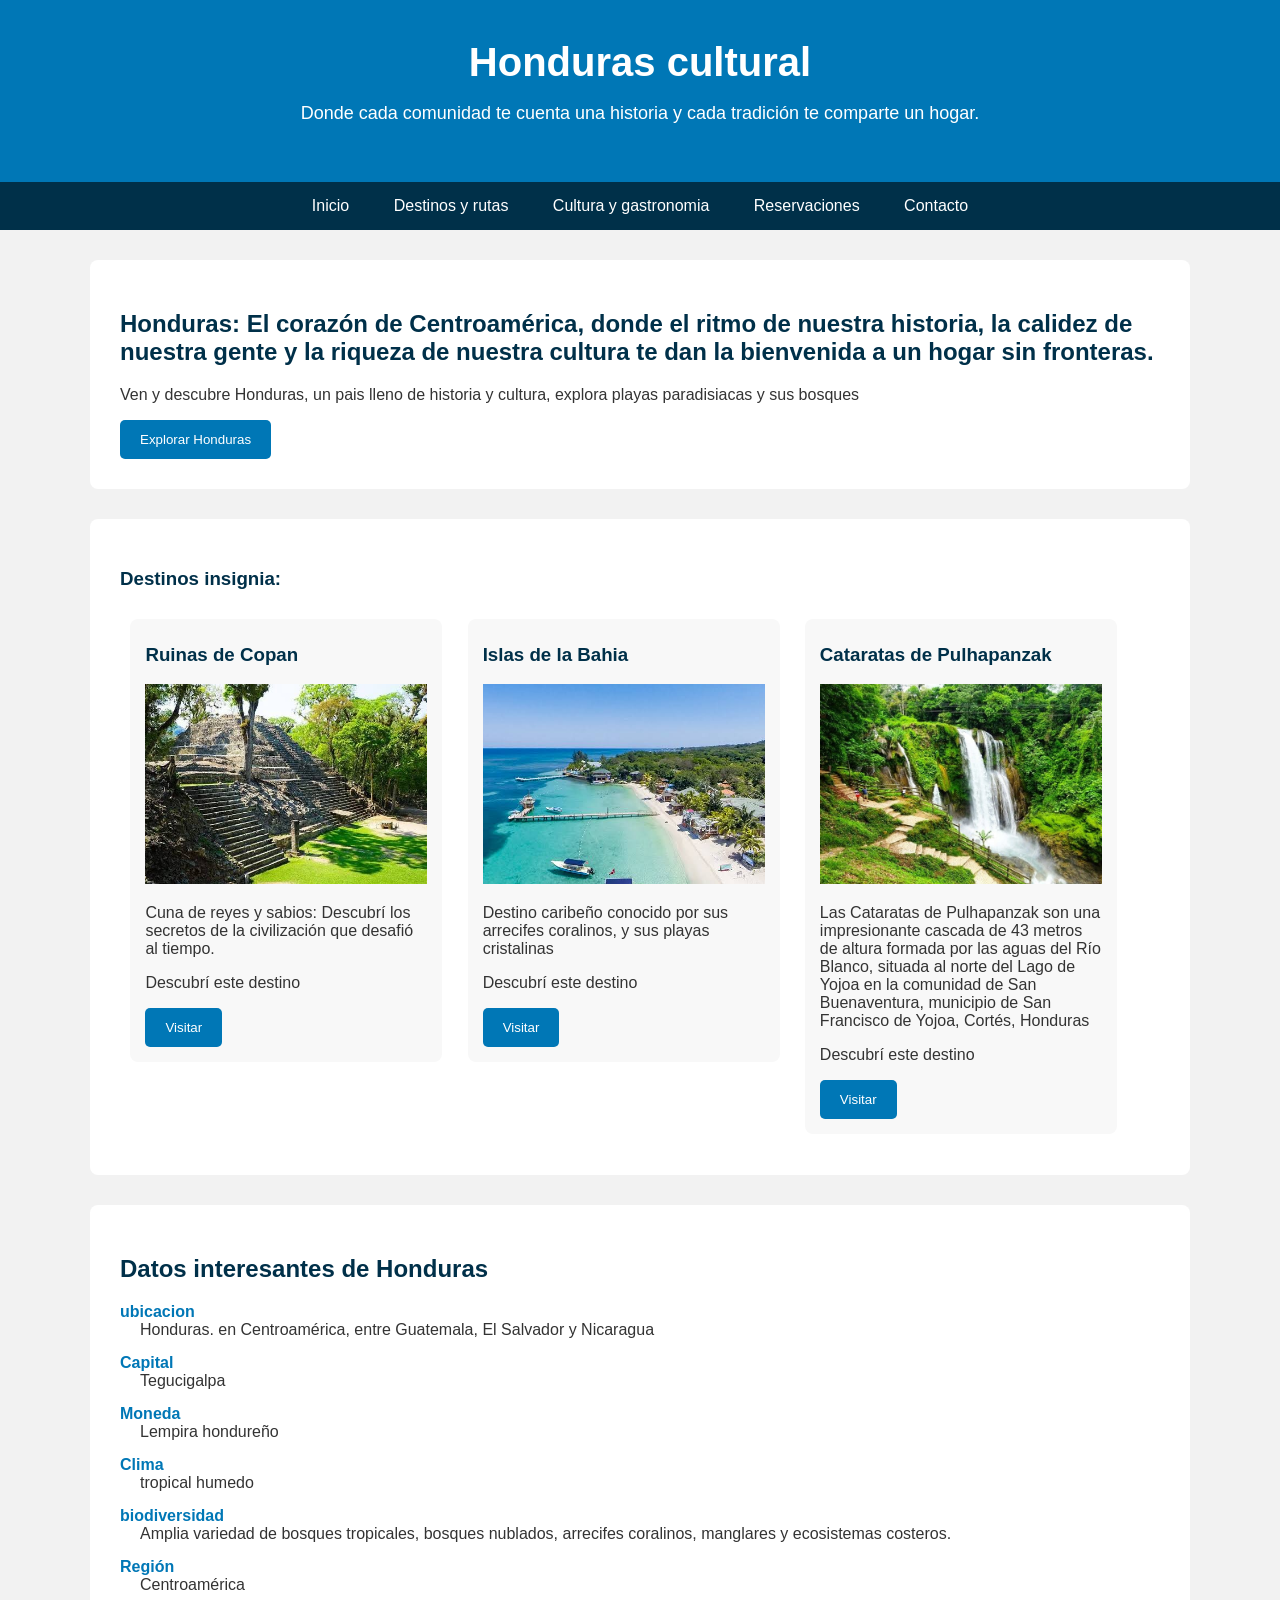
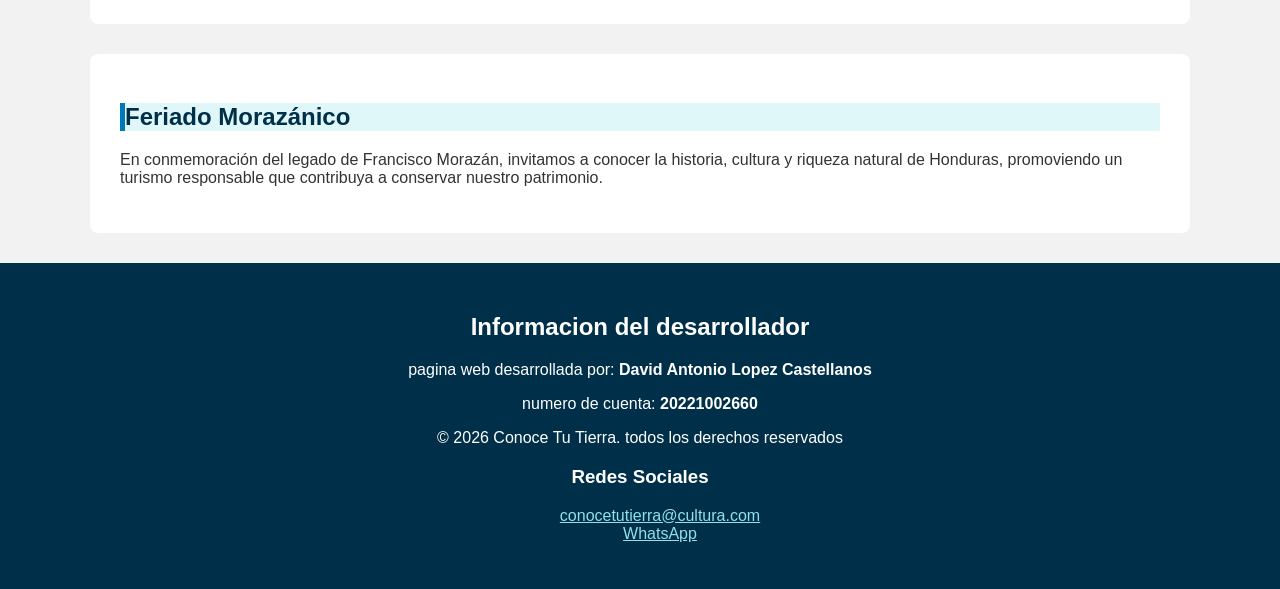
<file: index.html>
<!DOCTYPE html>
<html lang="es">
    <head>
        <meta charset="UTF-8">
        <meta name="viewport" content="width=device-width, initial-scale=1.0">
        <title>Honduras cultural</title>
        <link rel="stylesheet" href="styles/index.css">
    </head>
    <body>
        <header>
            <h1>Honduras cultural</h1>
            <p>Donde cada comunidad te cuenta una historia y cada tradición te comparte un hogar.</p>
        </header>
        <nav>
            <ul>
                <li><a href="index.html">Inicio</a></li>
                <li><a href="destinos.html">Destinos y rutas</a></li>
                <li><a href="cultura.html">Cultura y gastronomia</a></li>
                <li><a href="reservaciones.html">Reservaciones</a></li>
                <li><a href="contacto.html">Contacto</a></li>
            </ul>
        </nav>
        <main>
            <!--BIenvenida-->
            <section>
                <h2>Honduras: El corazón de Centroamérica, donde el ritmo de nuestra historia, la calidez de nuestra gente y la riqueza de nuestra cultura te dan la bienvenida a un hogar sin fronteras.</h2>
                <p>Ven y descubre Honduras, un pais lleno de historia y cultura, explora playas paradisiacas y sus bosques</p>
                <button onclick="window.location.href='destinos.html'">
                    Explorar Honduras
                </button>
            </section>
            <!--DESTINOS INSIGNIA-->
            <section>
                <h3>Destinos insignia:</h3>
                <!--ruinas de copan-->
                <article>
                    <h3>Ruinas de Copan</h3>
                    <img src="images/copanRuinas.jpeg" alt="Ruinas de Copan" width="300">
                    <p>Cuna de reyes y sabios: Descubrí los secretos de la civilización que desafió al tiempo.</p>
                    <p>Descubrí este destino</p>
                    <button onclick="window.location.href='destinos.html#copan'">
                        Visitar
                    </button>
                </article>

                <article>
                    <h3>Islas de la Bahia</h3>
                    <img src="images/Islas.jpeg" alt="islas de la bahia" width="300">
                    <p>Destino caribeño conocido por sus arrecifes coralinos, y sus playas cristalinas</p>
                    <p>Descubrí este destino</p>
                    <button onclick="window.location.href='destinos.html#islasB'">
                        Visitar
                    </button>
                </article>

                <article>
                    <h3>Cataratas de Pulhapanzak</h3>
                    <img src="images/pulhapanzak.jpg" alt="islas de la bahia" width="300">
                    <p>Las Cataratas de Pulhapanzak son una impresionante cascada de 43 metros de altura formada por las aguas del Río Blanco, situada al norte del Lago de Yojoa en la comunidad de San Buenaventura, municipio de San Francisco de Yojoa, Cortés, Honduras</p>
                    <p>Descubrí este destino</p>
                    <button onclick="window.location.href='destinos.html#islasB'">
                        Visitar
                    </button>
                </article>


            </section>

            <!--datos de interes de Honduras-->
            <section>
                <h2 id="datos-honduras">Datos interesantes de Honduras</h2>

                <dl>
                    <dt>ubicacion</dt>
                    <dd>Honduras. en Centroamérica, entre Guatemala, El Salvador y Nicaragua</dd>

                    <dt>Capital</dt>
                    <dd>Tegucigalpa</dd>

                    <dt>Moneda</dt>
                    <dd>Lempira hondureño</dd>

                    <dt>Clima</dt>
                    <dd>tropical humedo</dd>

                    <dt>biodiversidad</dt>
                    <dd>
                        Amplia variedad de bosques tropicales, bosques nublados,
                        arrecifes coralinos, manglares y ecosistemas costeros.
                    </dd>

                    <dt>Región</dt>
                    <dd>Centroamérica</dd>
                </dl>
            </section>

            <section>
                <h2 id="feriado">Feriado Morazánico</h2>
                <p>
                    En conmemoración del legado de Francisco Morazán, invitamos a conocer
                    la historia, cultura y riqueza natural de Honduras, promoviendo un
                    turismo responsable que contribuya a conservar nuestro patrimonio.
                </p>
            </section>
        </main>

        <footer>
            <h2>Informacion del desarrollador</h2>

            <p>
                pagina web desarrollada por:
                <strong>David Antonio Lopez Castellanos</strong>
            </p>
            <p>
                numero de cuenta:
                <strong>20221002660</strong>
            </p>
            <p>
                &copy; 2026 Conoce Tu Tierra.
                todos los derechos reservados
            </p>

            <h3>Redes Sociales</h3>

            <ul>
                <li>
                    <a href="https://conocetutierra@cultura.com">conocetutierra@cultura.com</a>
                </li>
                <li>
                    <a href="https://wa.me/50411223344">
                    WhatsApp</a>
                </li>
            </ul>
        </footer>

    </body>
</html>
</file>
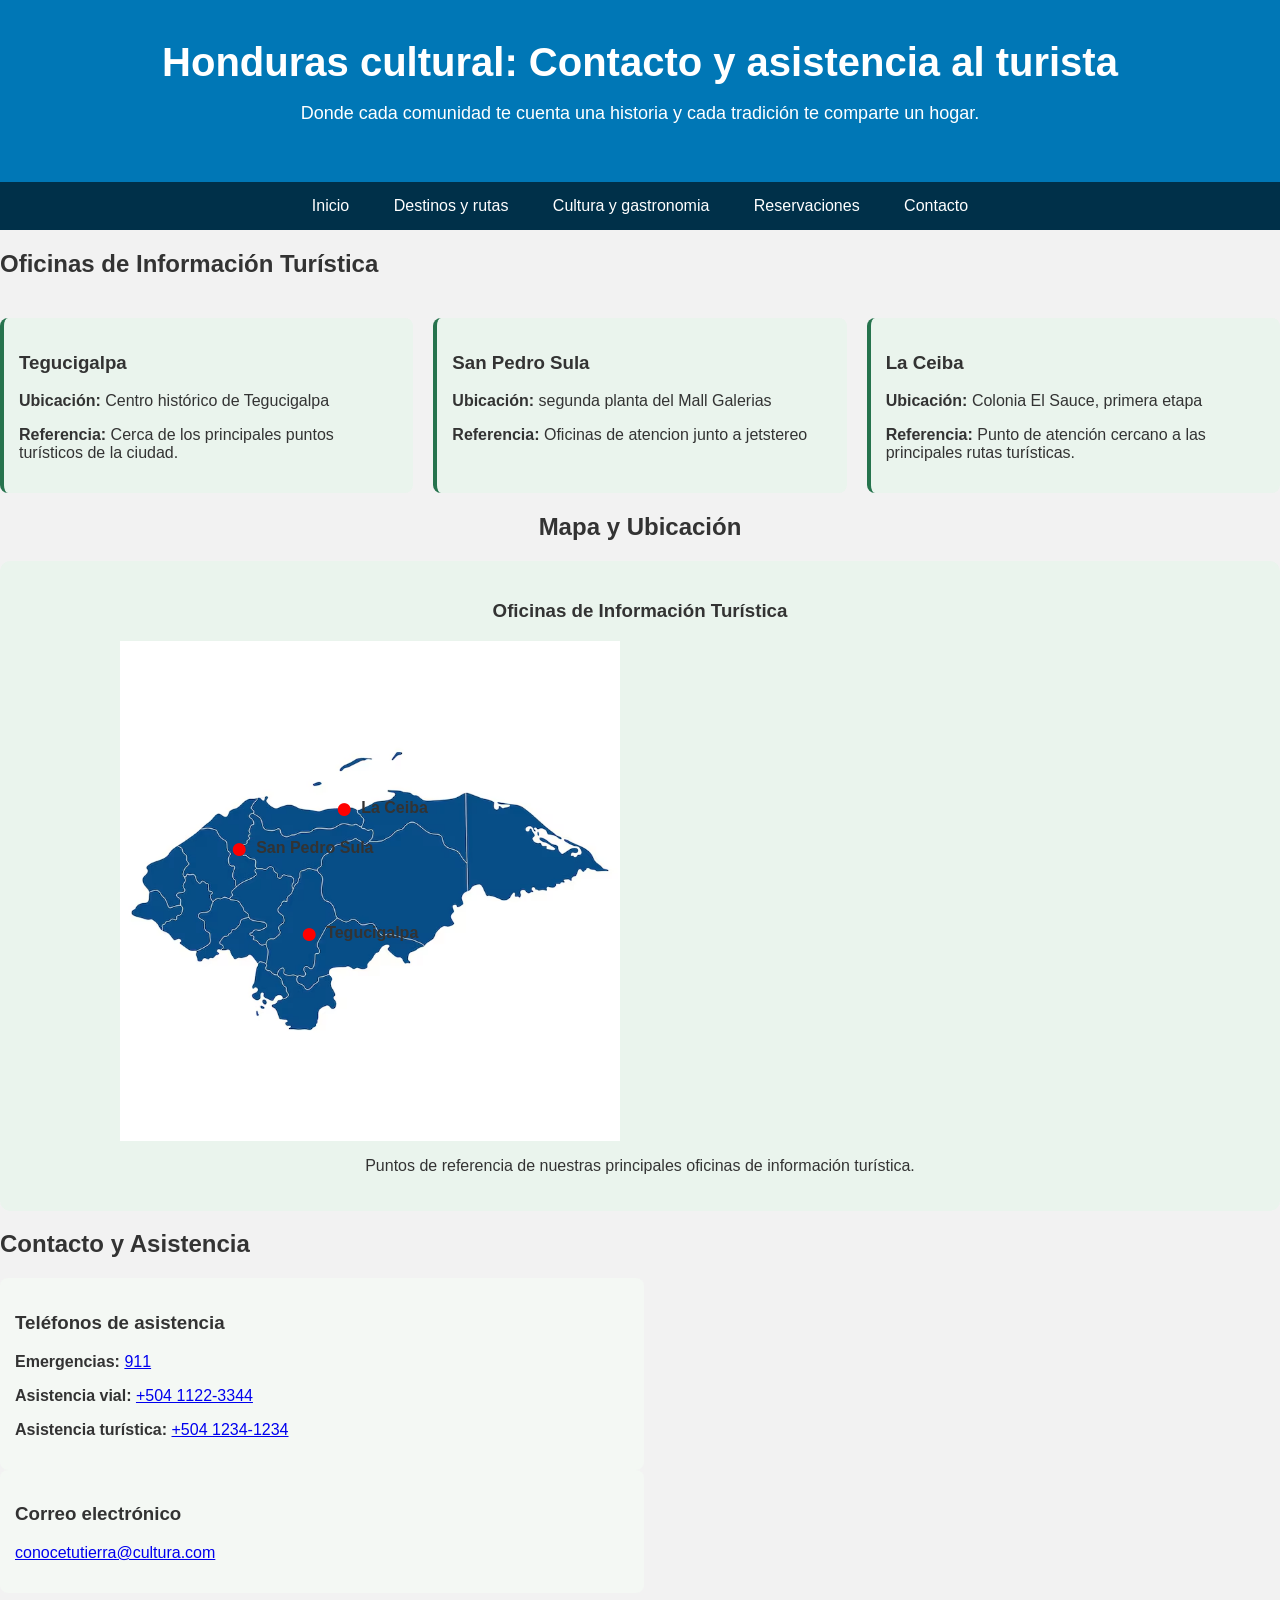
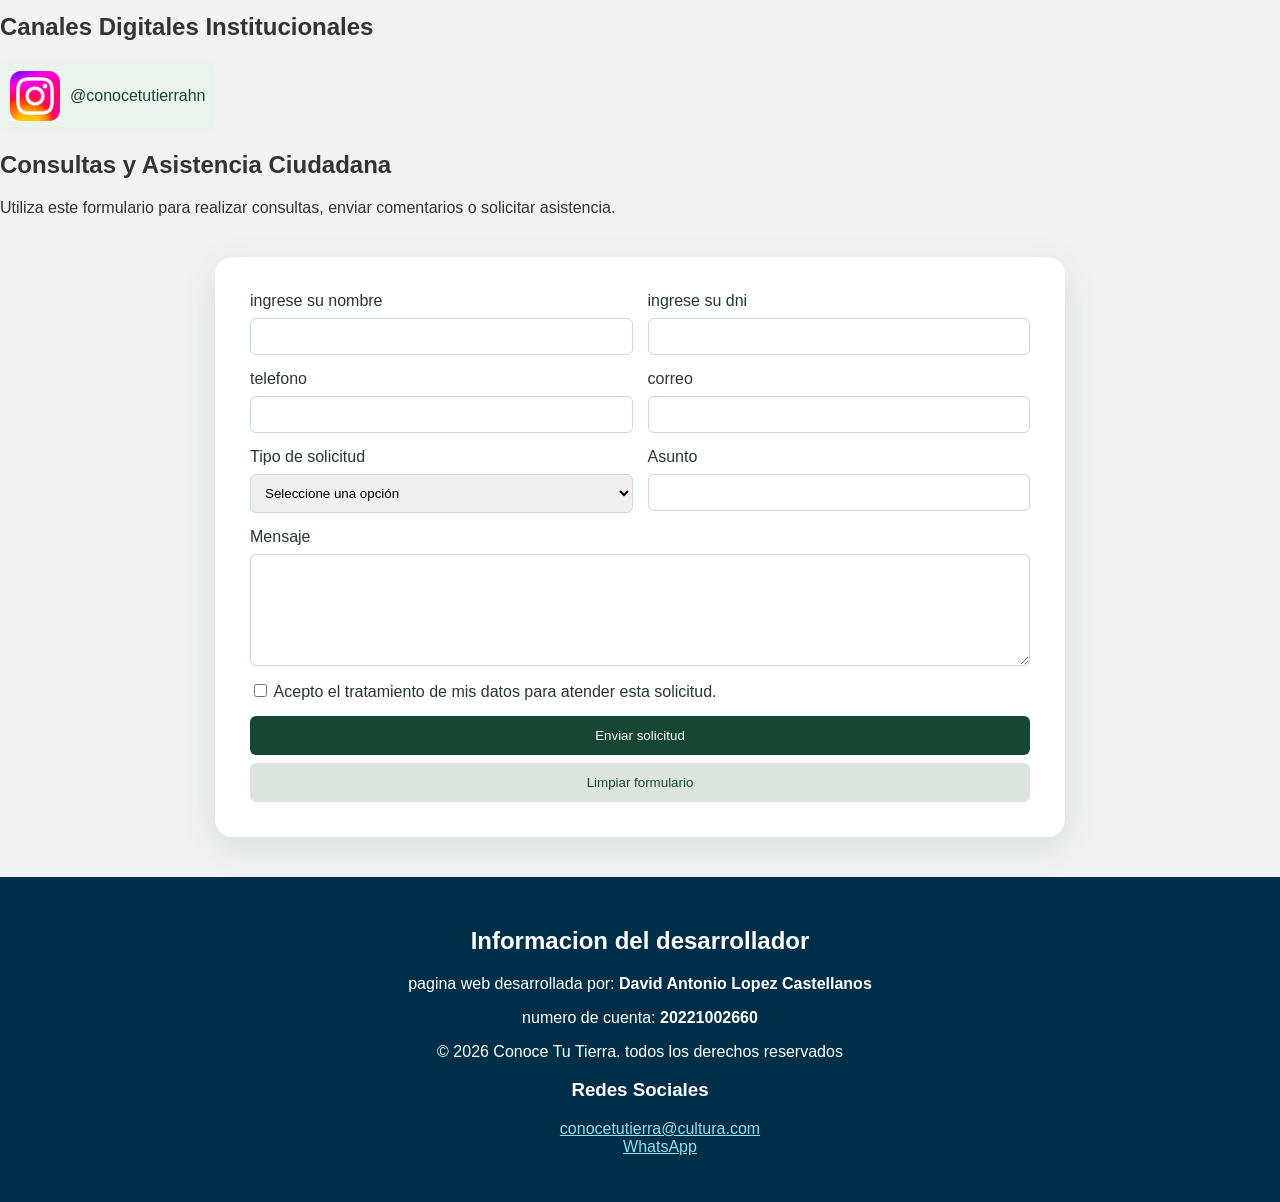
<file: contacto.html>
<!DOCTYPE html>
<html lang="es">
    <head>
        <meta charset="UTF-8">
        <meta name="viewport" content="width=device-width, initial-scale=1.0">
        <title>Honduras cultural</title>
        <link rel="stylesheet" href="styles/contacto.css">
    </head>
<body>
        <header>
            <h1>Honduras cultural: Contacto y asistencia al turista</h1>
            <p>Donde cada comunidad te cuenta una historia y cada tradición te comparte un hogar.</p>
        </header>
        <nav>
            <ul>
                <li><a href="index.html">Inicio</a></li>
                <li><a href="destinos.html">Destinos y rutas</a></li>
                <li><a href="cultura.html">Cultura y gastronomia</a></li>
                <li><a href="reservaciones.html">Reservaciones</a></li>
                <li><a href="contacto.html">Contacto</a></li>
            </ul>
        </nav>
        <main>
            <section id="ubicacion">

                <h2>Oficinas de Información Turística</h2>

                <article>
                    <h3>Tegucigalpa</h3>
                    <p>
                        <strong>Ubicación:</strong>
                        Centro histórico de Tegucigalpa
                    </p>
                    <p>
                        <strong>Referencia:</strong>
                        Cerca de los principales puntos turísticos de la ciudad.
                    </p>
                </article>

                <article>
                    <h3>San Pedro Sula</h3>
                    <p>
                        <strong>Ubicación:</strong>
                        segunda planta del Mall Galerias
                    </p>
                    <p>
                        <strong>Referencia:</strong>
                        Oficinas de atencion junto a jetstereo
                    </p>
                </article>

                <article>
                    <h3>La Ceiba</h3>
                    <p>
                        <strong>Ubicación:</strong>
                        Colonia El Sauce, primera etapa
                    </p>
                    <p>
                        <strong>Referencia:</strong>
                        Punto de atención cercano a las principales rutas turísticas.
                    </p>
                </article>

            </section>

            <section id="mapa-esquematico">

                <h2>Mapa y Ubicación</h2>

                <div class="mapa-esquematico">

                    <h3>Oficinas de Información Turística</h3>

                    <div class="mapa">

                        <!-- San Pedro Sula -->
                        <div class="ubicacion san-pedro">
                            <span class="punto">●</span>
                            <span>San Pedro Sula</span>
                        </div>

                        <!-- La Ceiba -->
                        <div class="ubicacion la-ceiba">
                            <span class="punto">●</span>
                            <span>La Ceiba</span>
                        </div>

                        <!-- Tegucigalpa -->
                        <div class="ubicacion tegucigalpa">
                            <span class="punto">●</span>
                            <span>Tegucigalpa</span>
                        </div>

                    </div>

                    <p>
                        Puntos de referencia de nuestras principales oficinas
                        de información turística.
                    </p>

                </div>

            </section>
            
            <section id="asistenciaTuristica">

                <h2>Contacto y Asistencia</h2>
                <div>
                    <h3>Teléfonos de asistencia</h3>

                    <p>
                        <strong>Emergencias:</strong>
                        <a href="tel:911">911</a>
                    </p>
                    <p>
                        <strong>Asistencia vial:</strong>
                        <a href="tel:+50411223344">+504 1122-3344</a>
                    </p>
                    <p>
                        <strong>Asistencia turística:</strong>
                        <a href="tel:+50412341234">+504 1234-1234</a>
                    </p>
                </div>

                <div>
                    <h3>Correo electrónico</h3>
                    <p>
                        <a href="mailto:conocetutierra@cultura.com">conocetutierra@cultura.com</a>
                    </p>
                </div>
            </section>


            <section id="contactar">
                <h2>Canales Digitales Institucionales</h2>
                <ul>
                    <li>
                        <a href="https://www.instagram.com/conocetutierrahn/" target="_blank" aria-label="Instagram">
                            <img src="images/igIco.jpeg" alt="instagram" width="50">
                            @conocetutierrahn
                        </a>
                    </li>
                </ul>
            </section>


            <!-- consultas -->
            <section id="consultas">
                <h2>Consultas y Asistencia Ciudadana</h2>
                <p>
                    Utiliza este formulario para realizar consultas,
                    enviar comentarios o solicitar asistencia.
                </p>
                <form action="help.php" method="post">
                    <div>
                        <label for="">ingrese su nombre</label>
                        <input type="text" name="nombre" required>
                    </div>
                    <div>
                        <label for="">ingrese su dni</label>
                        <input type="number" name="dni" id="dni" required minlength="13" maxlength="13">
                    </div>
                    <div>
                        <label for="">telefono</label>
                        <input type="number" name="telefono" id="telefono" required minlength="8" maxlength="8">
                    </div>
                    <div>
                        <label for="">correo</label>
                        <input type="email" name="correo" id="correo" required>
                    </div>


                    <div>

                        <label for="tipo">
                            Tipo de solicitud
                        </label>

                        <select
                            id="tipo"
                            name="tipo"
                            required>

                            <option value="">
                                Seleccione una opción
                            </option>

                            <option value="consulta">
                                Consulta general
                            </option>

                            <option value="comentario">
                                Comentario
                            </option>

                            <option value="asistencia">
                                Solicitud de asistencia
                            </option>

                            <option value="informacion">
                                Solicitud de información turística
                            </option>

                            <option value="otro">
                                Otro
                            </option>

                        </select>

                    </div>


                    <div>

                        <label for="asunto">
                            Asunto
                        </label>

                        <input
                            type="text"
                            id="asunto"
                            name="asunto"
                            required
                            maxlength="150">

                    </div>


                    <div>

                        <label for="mensaje">
                            Mensaje
                        </label>

                        <textarea
                            id="mensaje"
                            name="mensaje"
                            rows="6"
                            required
                            minlength="10"
                            maxlength="1000"
                            placeholder="Escriba su consulta o solicitud...">
                        </textarea>

                    </div>


                    <div>

                        <label>
                            <input
                                type="checkbox"
                                name="privacidad"
                                required>

                            Acepto el tratamiento de mis datos
                            para atender esta solicitud.
                        </label>

                    </div>


                    <div>

                        <button type="submit">
                            Enviar solicitud
                        </button>

                        <button type="reset">
                            Limpiar formulario
                        </button>

                    </div>

                </form>

            </section>

        </main>


    
        <footer>
            <h2>Informacion del desarrollador</h2>

            <p>
                pagina web desarrollada por:
                <strong>David Antonio Lopez Castellanos</strong>
            </p>
            <p>
                numero de cuenta:
                <strong>20221002660</strong>
            </p>
            <p>
                &copy; 2026 Conoce Tu Tierra.
                todos los derechos reservados
            </p>

            <h3>Redes Sociales</h3>

            <ul>
                <li>
                    <a href="mailto:conocetutierra@cultura.com">conocetutierra@cultura.com</a>
                </li>
                <li>
                    <a href="https://wa.me/50411223344">
                    WhatsApp</a>
                </li>
            </ul>
        </footer>

</body>
</html>
</file>
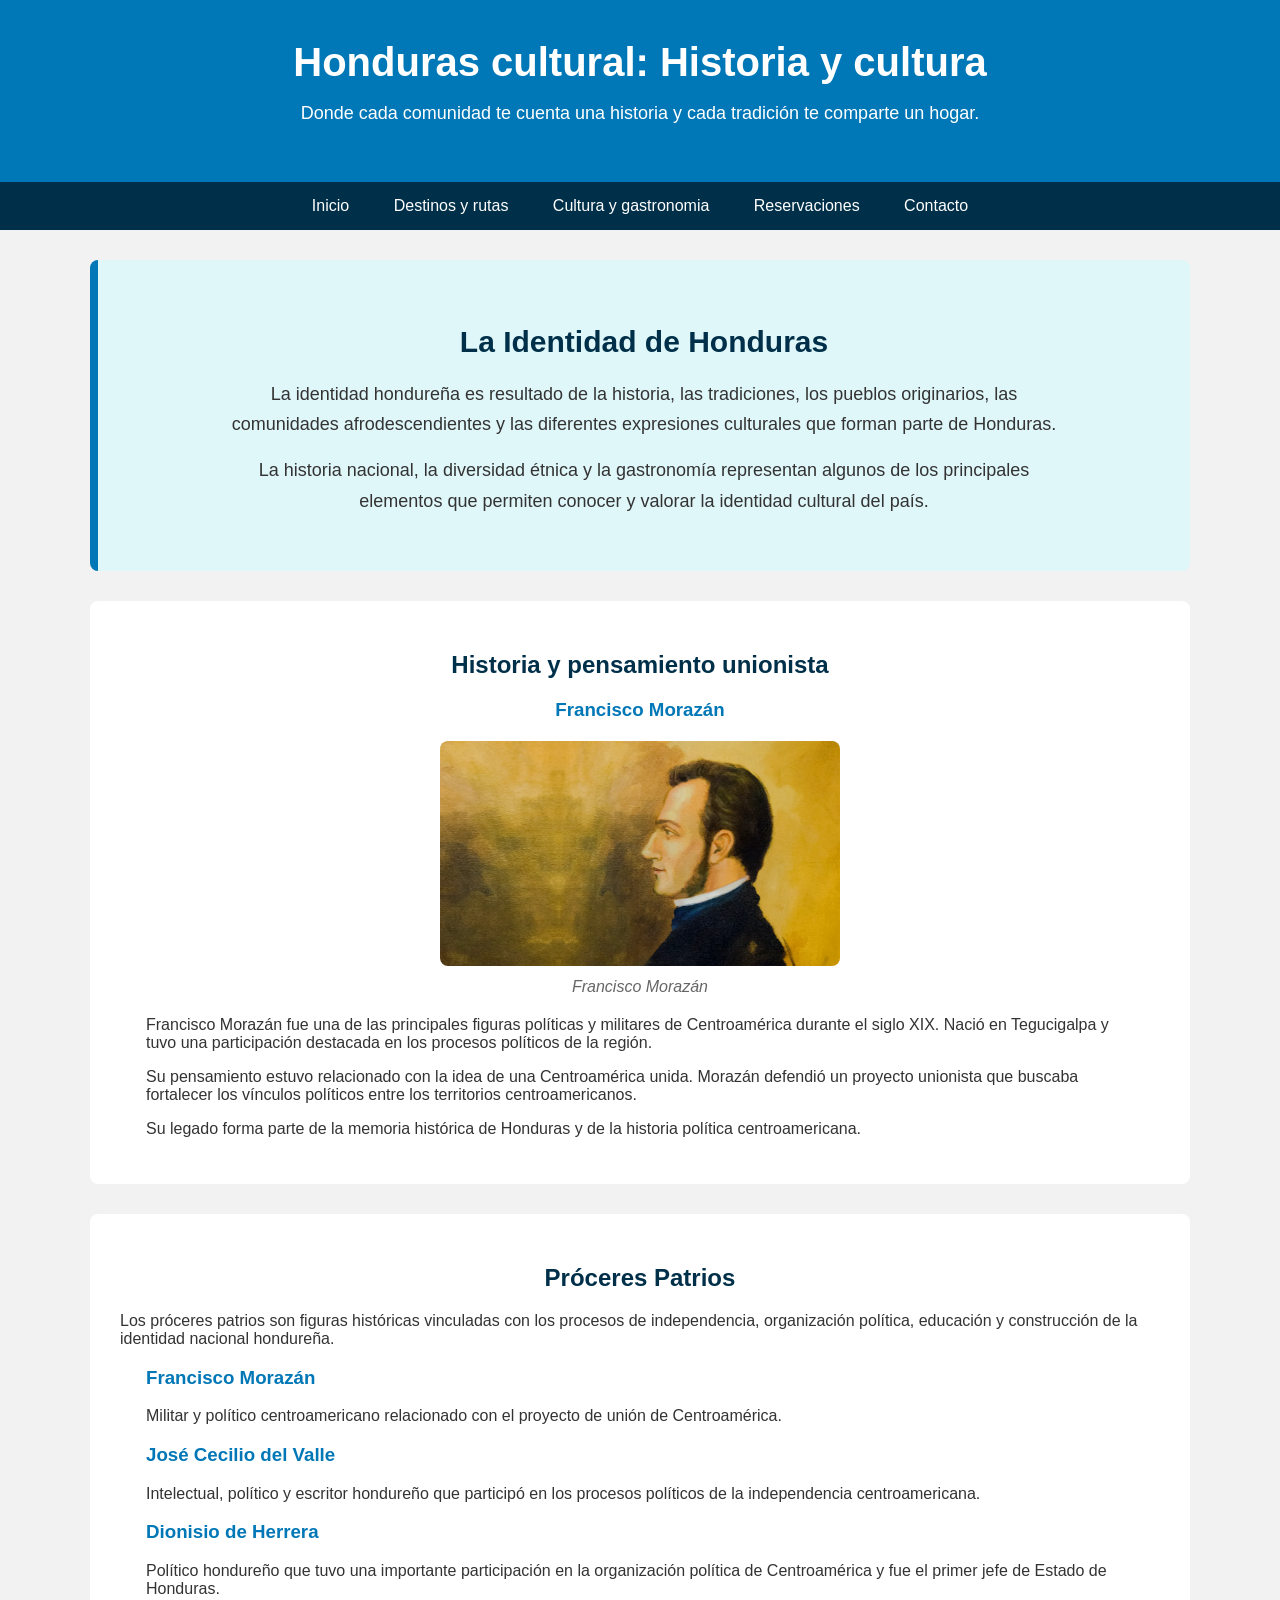
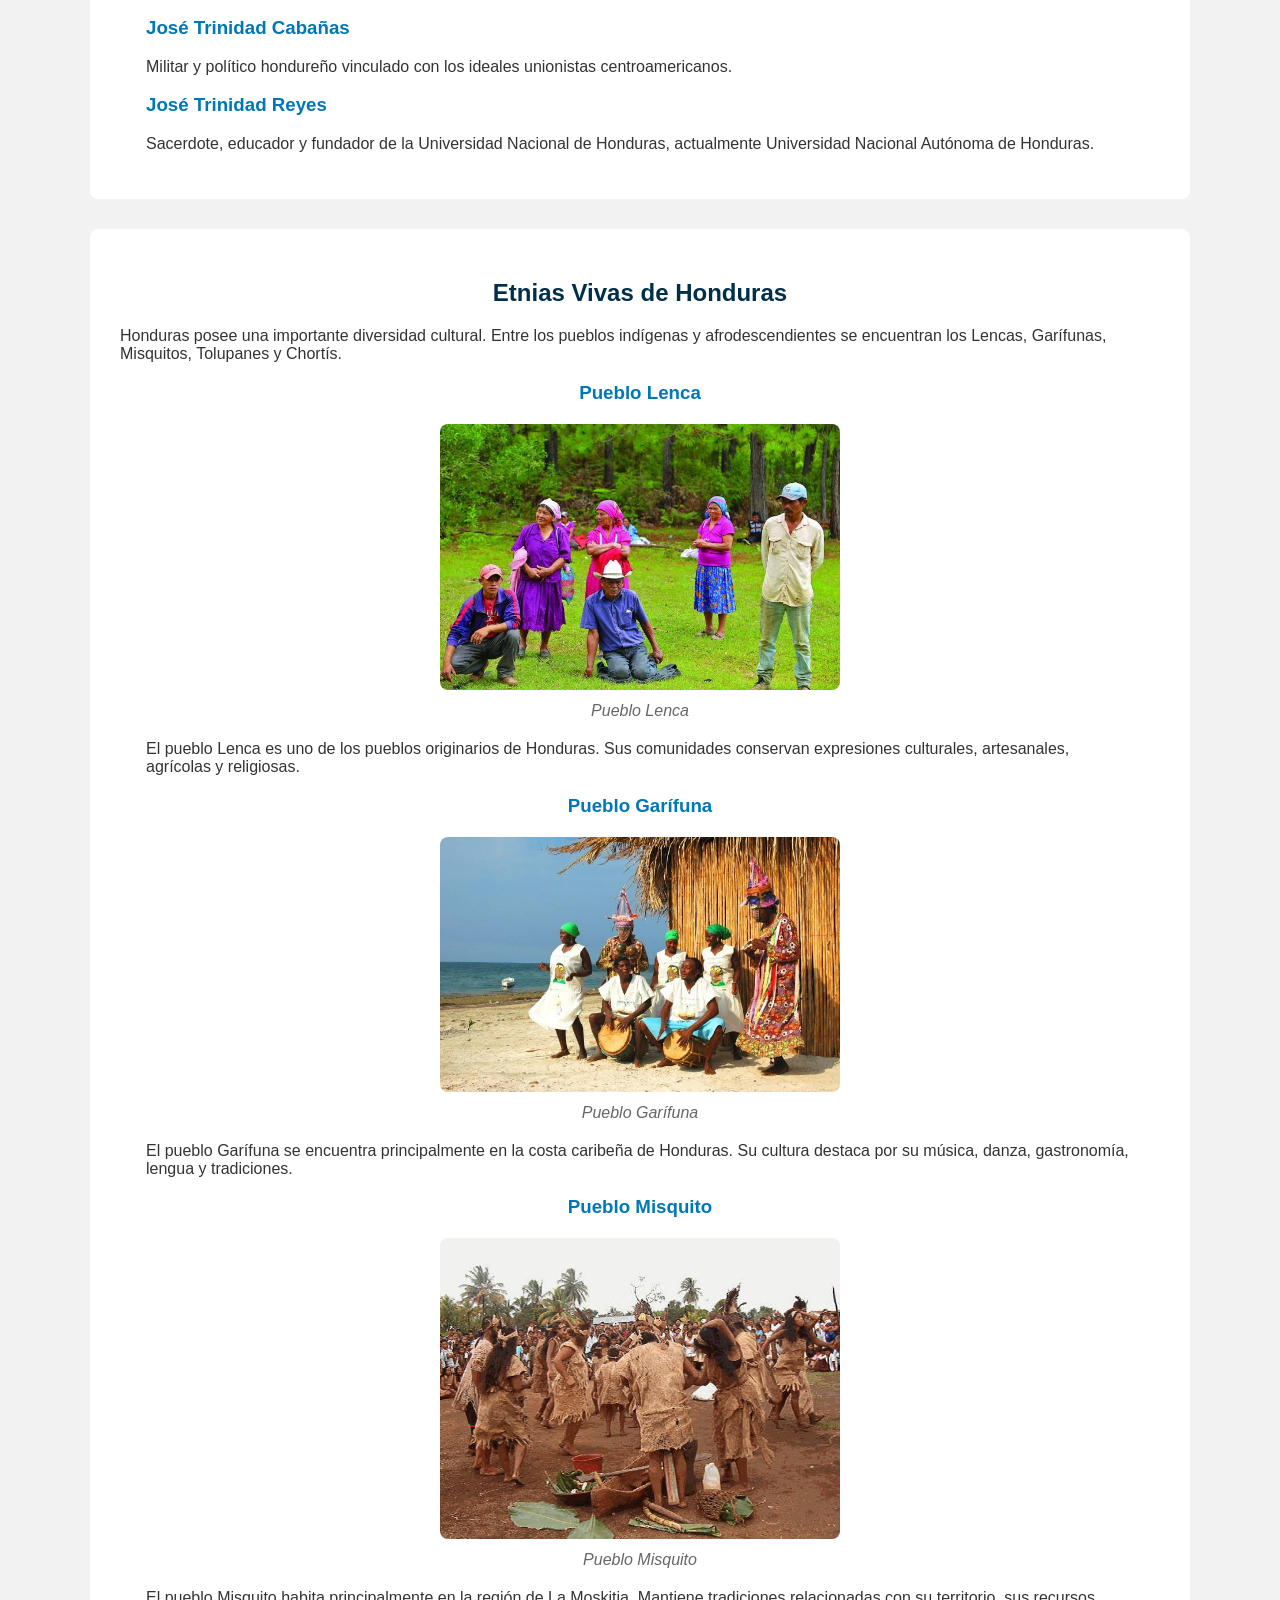
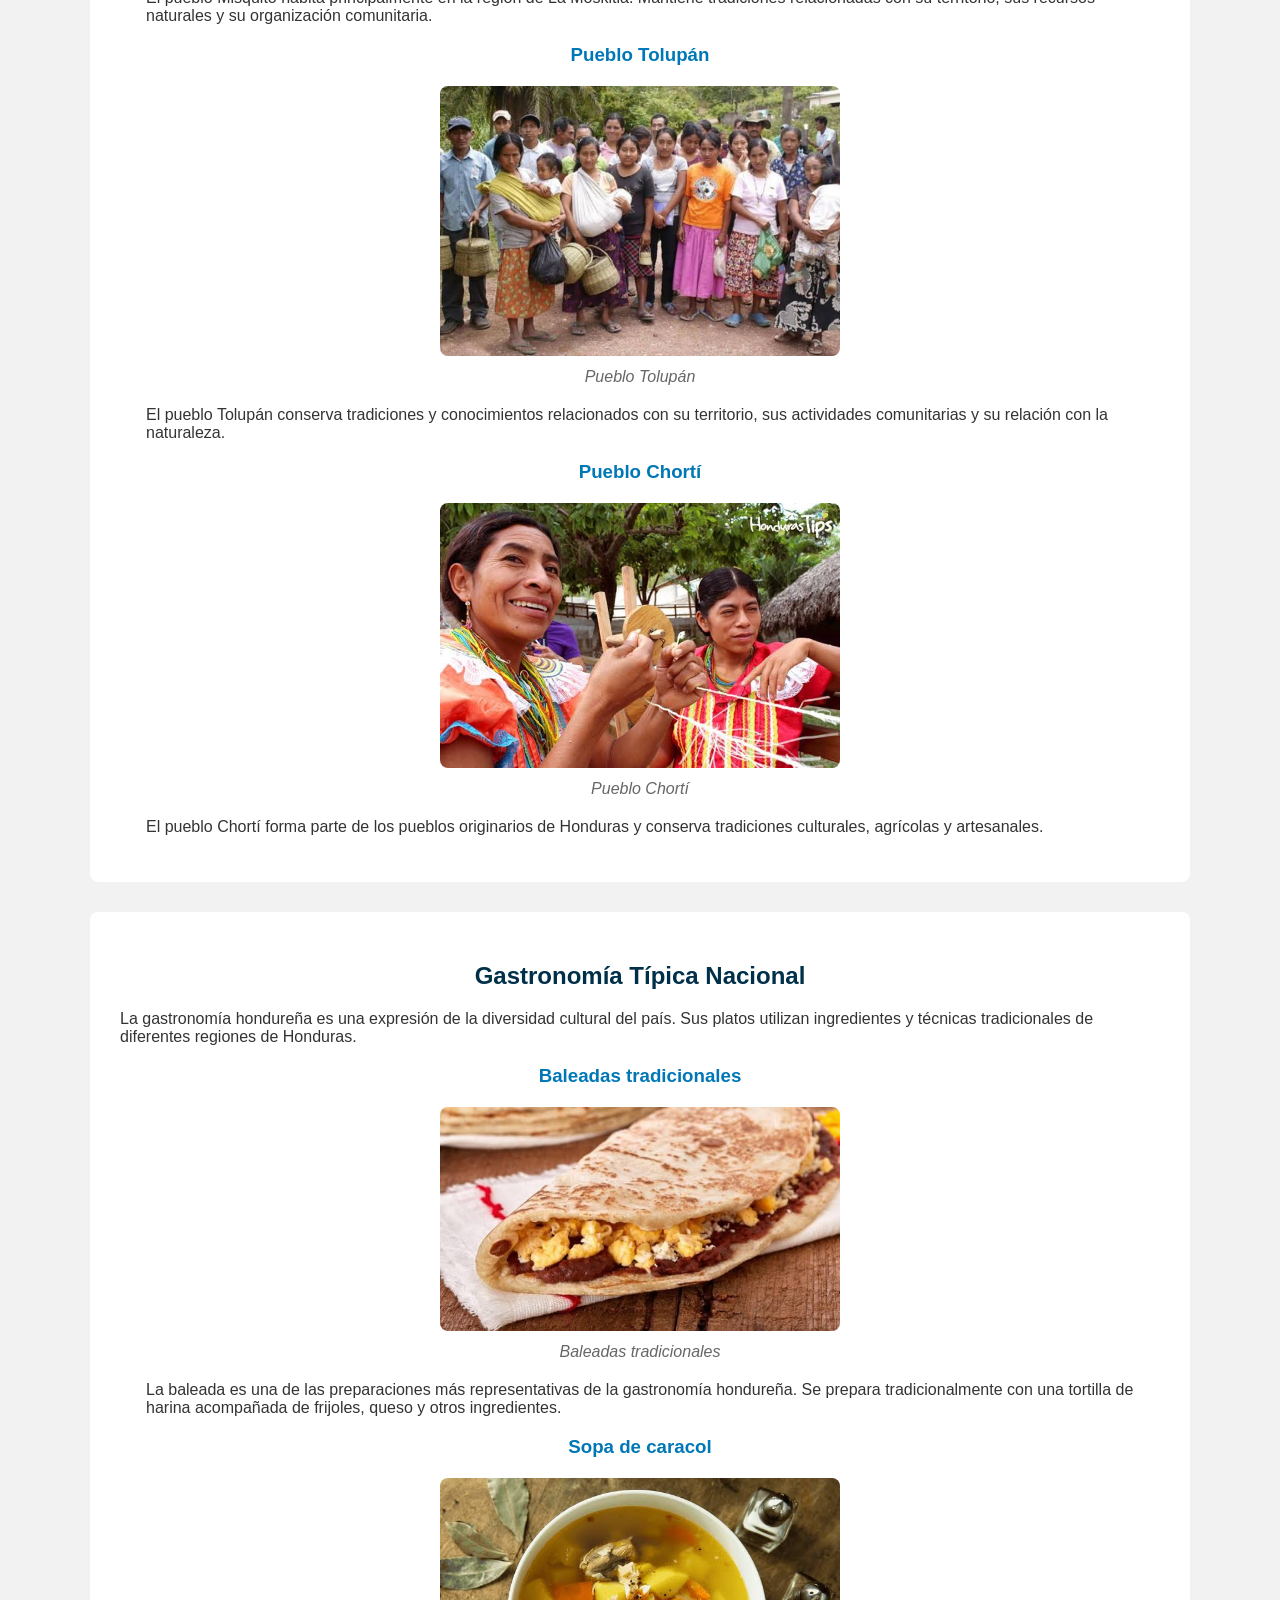
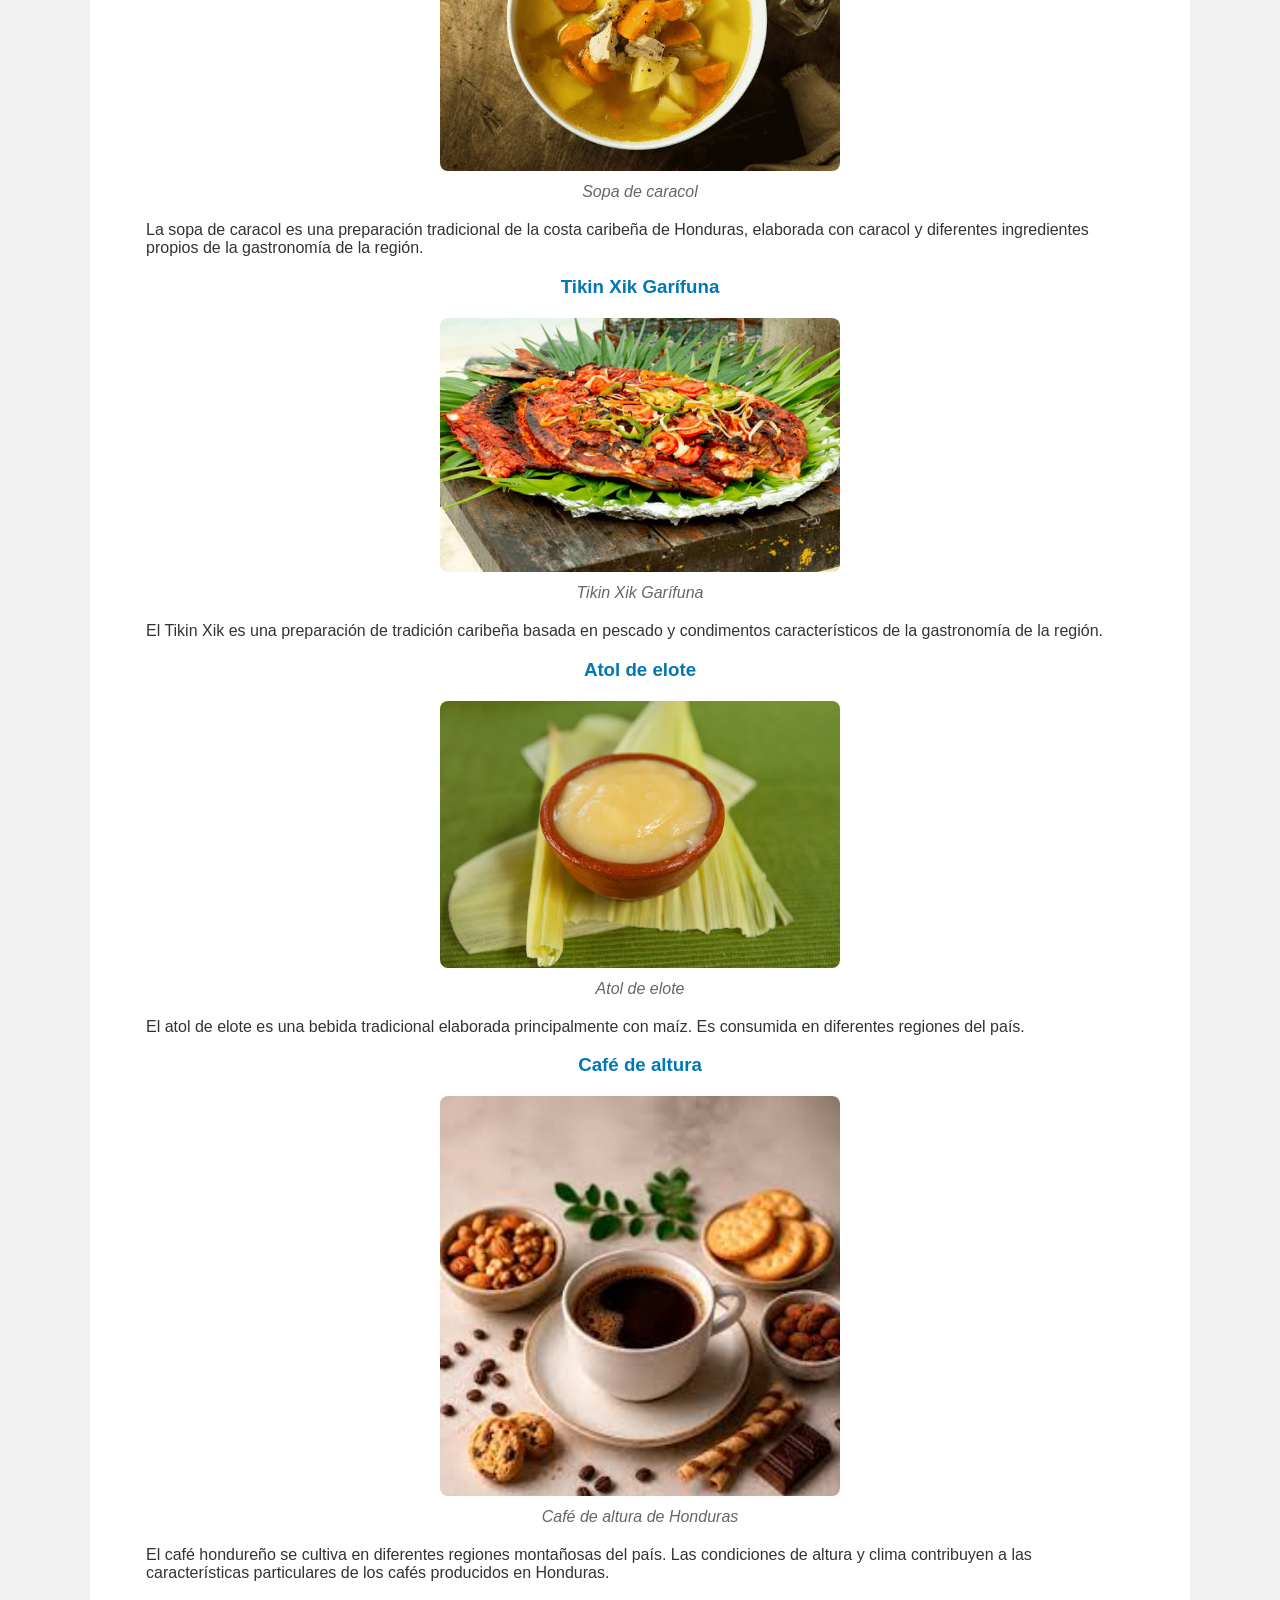
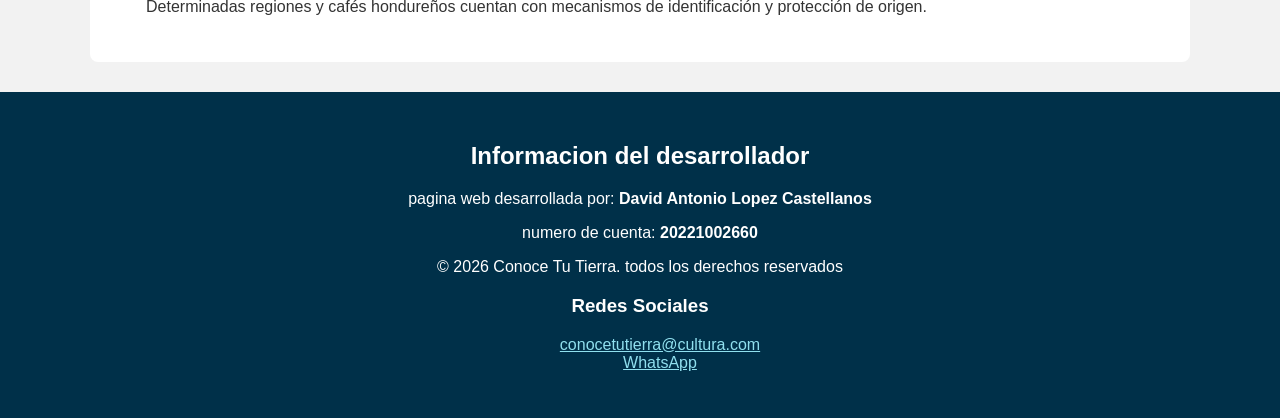
<file: cultura.html>
<!DOCTYPE html>
<html lang="es">

<head>
    <meta charset="UTF-8">
    <meta name="viewport" content="width=device-width, initial-scale=1.0">
    <title>Honduras cultural</title>
    <link rel="stylesheet" href="styles/cultura.css">
</head>

<body>
        <header>
            <h1>Honduras cultural: Historia y cultura</h1>
            <p>Donde cada comunidad te cuenta una historia y cada tradición te comparte un hogar.</p>
        </header>
        <nav>
            <ul>
                <li><a href="index.html">Inicio</a></li>
                <li><a href="destinos.html">Destinos y rutas</a></li>
                <li><a href="cultura.html">Cultura y gastronomia</a></li>
                <li><a href="reservaciones.html">Reservaciones</a></li>
                <li><a href="contacto.html">Contacto</a></li>
            </ul>
        </nav>

    <main>
        <!-- INTRO -->
        <section id="intro">
            <h2>La Identidad de Honduras</h2>
            <p>
                La identidad hondureña es resultado de la historia,
                las tradiciones, los pueblos originarios, las comunidades
                afrodescendientes y las diferentes expresiones culturales
                que forman parte de Honduras.
            </p>

            <p>
                La historia nacional, la diversidad étnica y la gastronomía
                representan algunos de los principales elementos que permiten
                conocer y valorar la identidad cultural del país.
            </p>
        </section>


        <!-- Historia -->
        <section id="historia">
            <h2>Historia y pensamiento unionista</h2>
            <article>

                <h3>Francisco Morazán</h3>
                <figure>
                    <img
                        src="images/franciscoM.webp" alt="Retrato de Francisco Morazán" width="600">
                    <figcaption>
                        Francisco Morazán
                    </figcaption>
                </figure>

                <p>
                    Francisco Morazán fue una de las principales figuras
                    políticas y militares de Centroamérica durante el
                    siglo XIX. Nació en Tegucigalpa y tuvo una participación
                    destacada en los procesos políticos de la región.
                </p>

                <p>
                    Su pensamiento estuvo relacionado con la idea de una
                    Centroamérica unida. Morazán defendió un proyecto
                    unionista que buscaba fortalecer los vínculos políticos
                    entre los territorios centroamericanos.
                </p>

                <p>
                    Su legado forma parte de la memoria histórica de Honduras
                    y de la historia política centroamericana.
                </p>

            </article>
        </section>


        <!-- proceres -->
        <section id="proceres">

            <h2>Próceres Patrios</h2>
            <p>
                Los próceres patrios son figuras históricas vinculadas con
                los procesos de independencia, organización política,
                educación y construcción de la identidad nacional hondureña.
            </p>

            <article>
                <h3>Francisco Morazán</h3>
                <p>
                    Militar y político centroamericano relacionado con el
                    proyecto de unión de Centroamérica.
                </p>
            </article>

            <article>
                <h3>José Cecilio del Valle</h3>
                <p>
                    Intelectual, político y escritor hondureño que participó
                    en los procesos políticos de la independencia
                    centroamericana.
                </p>
            </article>

            <article>
                <h3>Dionisio de Herrera</h3>
                <p>
                    Político hondureño que tuvo una importante participación
                    en la organización política de Centroamérica y fue el
                    primer jefe de Estado de Honduras.
                </p>
            </article>

            <article>
                <h3>José Trinidad Cabañas</h3>
                <p>
                    Militar y político hondureño vinculado con los ideales
                    unionistas centroamericanos.
                </p>
            </article>

            <article>
                <h3>José Trinidad Reyes</h3>
                <p>
                    Sacerdote, educador y fundador de la Universidad Nacional
                    de Honduras, actualmente Universidad Nacional Autónoma
                    de Honduras.
                </p>
            </article>

        </section>



        <section id="etnias">

            <h2>Etnias Vivas de Honduras</h2>
            <p>
                Honduras posee una importante diversidad cultural. Entre los
                pueblos indígenas y afrodescendientes se encuentran los
                Lencas, Garífunas, Misquitos, Tolupanes y Chortís.
            </p>


            <article>
                <h3>Pueblo Lenca</h3>
                <figure>
                    <img src="images/lencas.jpeg" alt="Pueblo Lenca de Honduras" width="300">
                    <figcaption>
                        Pueblo Lenca
                    </figcaption>
                </figure>
                <p>
                    El pueblo Lenca es uno de los pueblos originarios de
                    Honduras. Sus comunidades conservan expresiones
                    culturales, artesanales, agrícolas y religiosas.
                </p>
            </article>


            <article>
                <h3>Pueblo Garífuna</h3>
                <figure>
                    <img src="images/garifunas.jpeg" alt="Pueblo Garífuna de Honduras" width="300">
                    <figcaption>
                        Pueblo Garífuna
                    </figcaption>
                </figure>
                <p>
                    El pueblo Garífuna se encuentra principalmente en la
                    costa caribeña de Honduras. Su cultura destaca por su
                    música, danza, gastronomía, lengua y tradiciones.
                </p>
            </article>


            <article>
                <h3>Pueblo Misquito</h3>
                <figure>
                    <img src="images/misquitos.jpeg" alt="Pueblo Misquito de Honduras" width="300">
                    <figcaption>
                        Pueblo Misquito
                    </figcaption>
                </figure>
                <p>
                    El pueblo Misquito habita principalmente en la región
                    de La Moskitia. Mantiene tradiciones relacionadas con
                    su territorio, sus recursos naturales y su organización
                    comunitaria.
                </p>
            </article>

            <article>
                <h3>Pueblo Tolupán</h3>
                <figure>
                    <img src="images/tolupanes.jpeg" alt="Pueblo Tolupán de Honduras" width="300">
                    <figcaption>
                        Pueblo Tolupán
                    </figcaption>
                </figure>
                <p>
                    El pueblo Tolupán conserva tradiciones y conocimientos
                    relacionados con su territorio, sus actividades
                    comunitarias y su relación con la naturaleza.
                </p>
            </article>

            <article>
                <h3>Pueblo Chortí</h3>
                <figure>
                    <img src="images/chortis.jpeg" alt="Pueblo Chortí de Honduras" width="300">
                    <figcaption>
                        Pueblo Chortí
                    </figcaption>
                </figure>
                <p>
                    El pueblo Chortí forma parte de los pueblos originarios
                    de Honduras y conserva tradiciones culturales,
                    agrícolas y artesanales.
                </p>
            </article>

        </section>


        <!-- gastronomia -->
        <section id="gastronomia">
            <h2>Gastronomía Típica Nacional</h2>
            <p>
                La gastronomía hondureña es una expresión de la diversidad
                cultural del país. Sus platos utilizan ingredientes y
                técnicas tradicionales de diferentes regiones de Honduras.
            </p>

            <article>
                <h3>Baleadas tradicionales</h3>
                <figure>
                    <img
                        src="images/baleada.jpeg"
                        alt="Baleadas tradicionales hondureñas"
                        width="200">
                    <figcaption>
                        Baleadas tradicionales
                    </figcaption>
                </figure>
                <p>
                    La baleada es una de las preparaciones más representativas
                    de la gastronomía hondureña. Se prepara tradicionalmente
                    con una tortilla de harina acompañada de frijoles,
                    queso y otros ingredientes.
                </p>
            </article>


            <article>
                <h3>Sopa de caracol</h3>
                <figure>
                    <img
                        src="images/sopaCaracol.jpeg"
                        alt="Sopa de caracol hondureña"
                        width="200">
                    <figcaption>
                        Sopa de caracol
                    </figcaption>
                </figure>
                <p>
                    La sopa de caracol es una preparación tradicional de la
                    costa caribeña de Honduras, elaborada con caracol y
                    diferentes ingredientes propios de la gastronomía
                    de la región.
                </p>
            </article>


            <article>
                <h3>Tikin Xik Garífuna</h3>
                <figure>
                    <img
                        src="images/tikinXic.jpeg"
                        alt="Tikin Xik de la gastronomía Garífuna"
                        width="200">

                    <figcaption>
                        Tikin Xik Garífuna
                    </figcaption>
                </figure>
                <p>
                    El Tikin Xik es una preparación de tradición caribeña
                    basada en pescado y condimentos característicos de la
                    gastronomía de la región.
                </p>
            </article>


            <article>
                <h3>Atol de elote</h3>
                <figure>
                    <img
                        src="images/atolElote.jpeg"
                        alt="Atol de elote hondureño"
                        width="200">
                    <figcaption>
                        Atol de elote
                    </figcaption>
                </figure>
                <p>
                    El atol de elote es una bebida tradicional elaborada
                    principalmente con maíz. Es consumida en diferentes
                    regiones del país.
                </p>
            </article>


            <article>
                <h3>Café de altura</h3>
                <figure>
                    <img
                        src="images/cafe.jpeg"
                        alt="Café de altura hondureño"
                        width="200">
                    <figcaption>
                        Café de altura de Honduras
                    </figcaption>
                </figure>
                <p>
                    El café hondureño se cultiva en diferentes regiones
                    montañosas del país. Las condiciones de altura y clima
                    contribuyen a las características particulares de los
                    cafés producidos en Honduras.
                </p>
                <p>
                    Determinadas regiones y cafés hondureños cuentan con
                    mecanismos de identificación y protección de origen.
                </p>
            </article>

        </section>

    </main>


        <footer>
            <h2>Informacion del desarrollador</h2>

            <p>
                pagina web desarrollada por:
                <strong>David Antonio Lopez Castellanos</strong>
            </p>
            <p>
                numero de cuenta:
                <strong>20221002660</strong>
            </p>
            <p>
                &copy; 2026 Conoce Tu Tierra.
                todos los derechos reservados
            </p>

            <h3>Redes Sociales</h3>

            <ul>
                <li>
                    <a href="https://conocetutierra@cultura.com">conocetutierra@cultura.com</a>
                </li>
                <li>
                    <a href="https://wa.me/50411223344">
                    WhatsApp</a>
                </li>
            </ul>
        </footer>

</body>

</html>
</file>
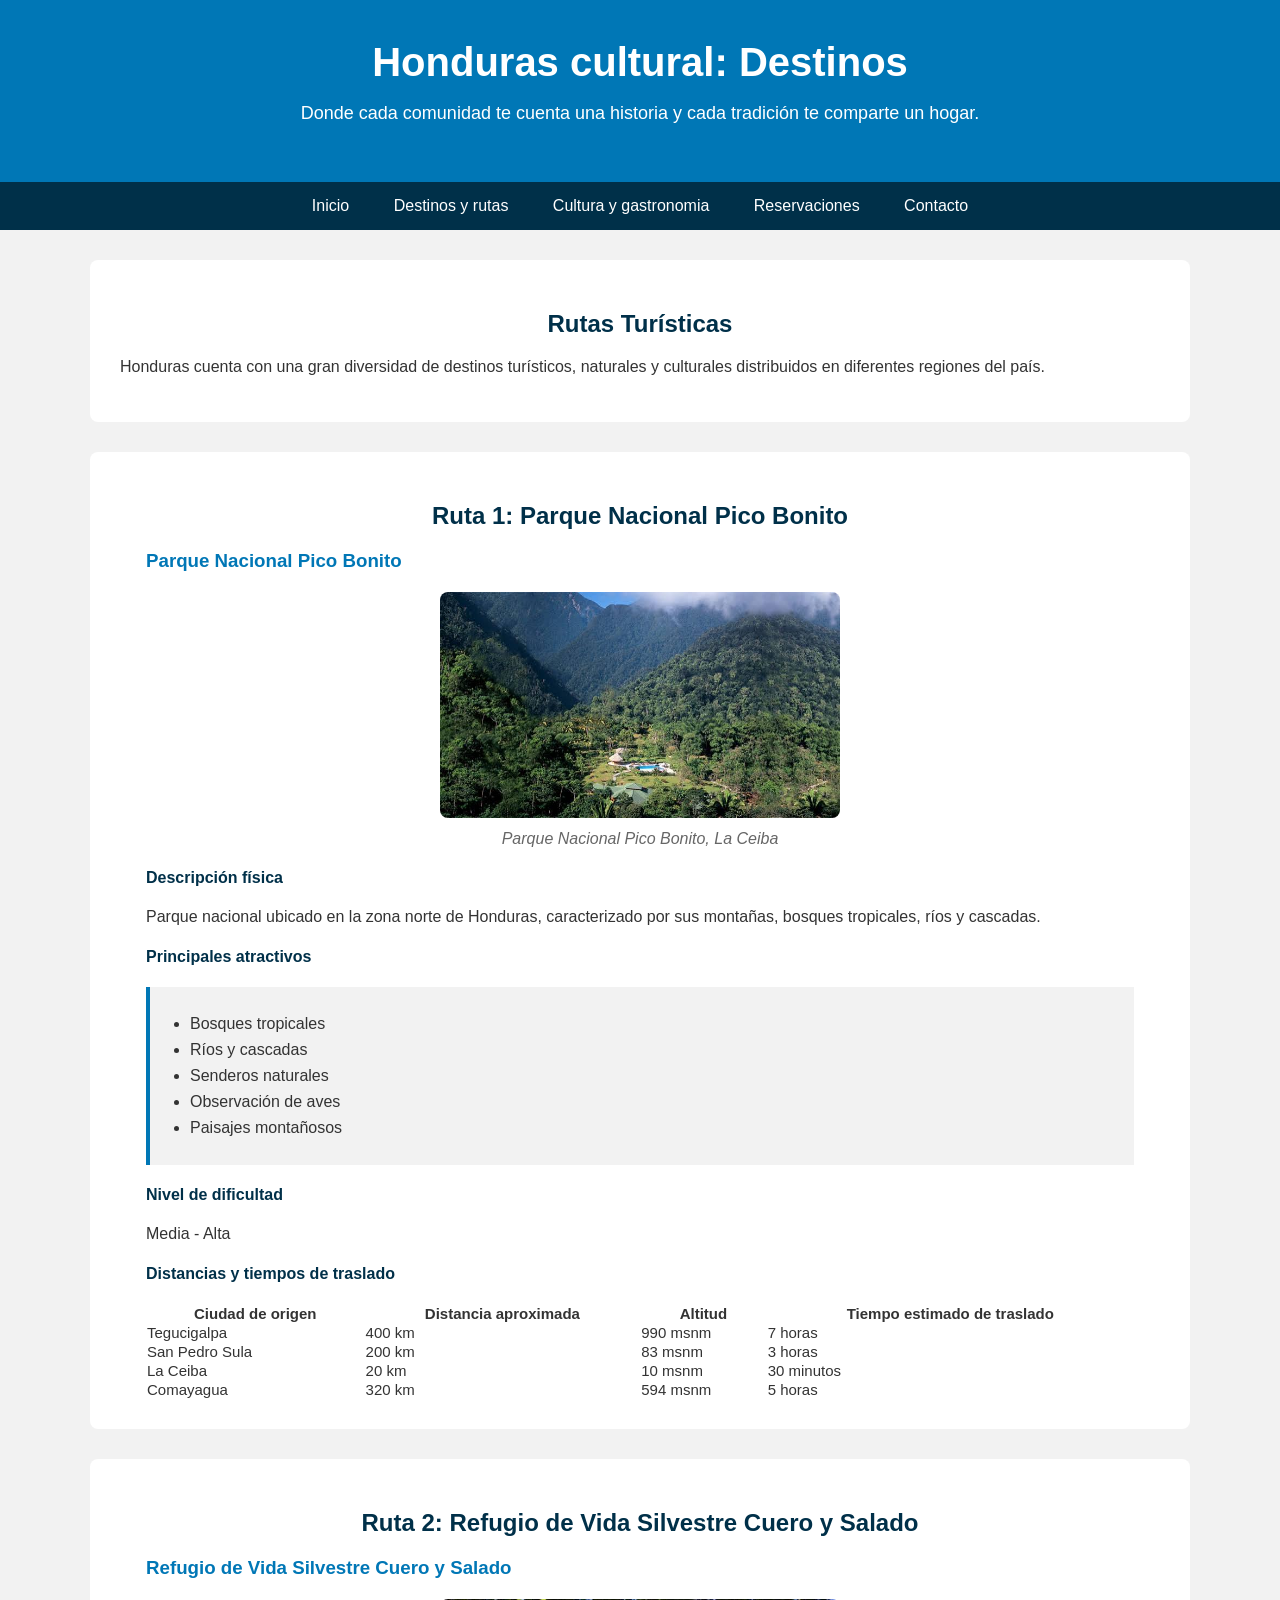
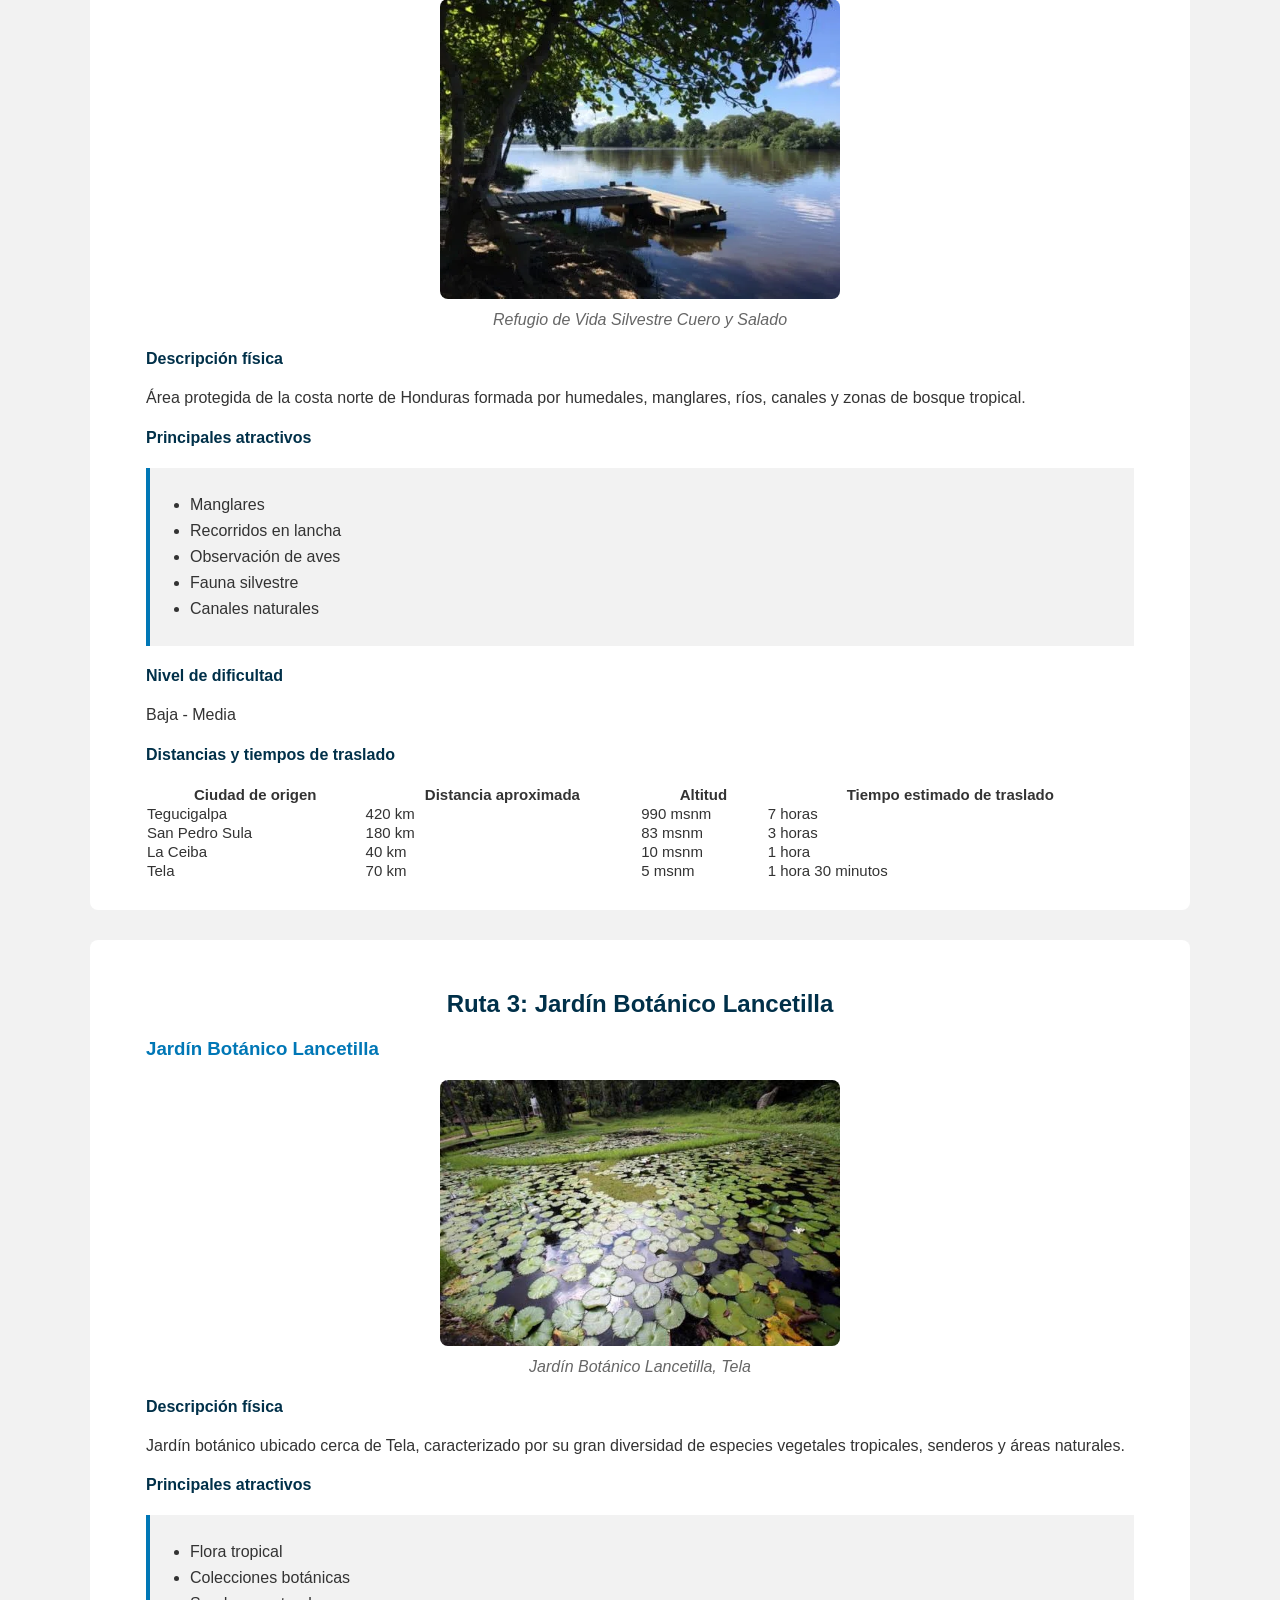
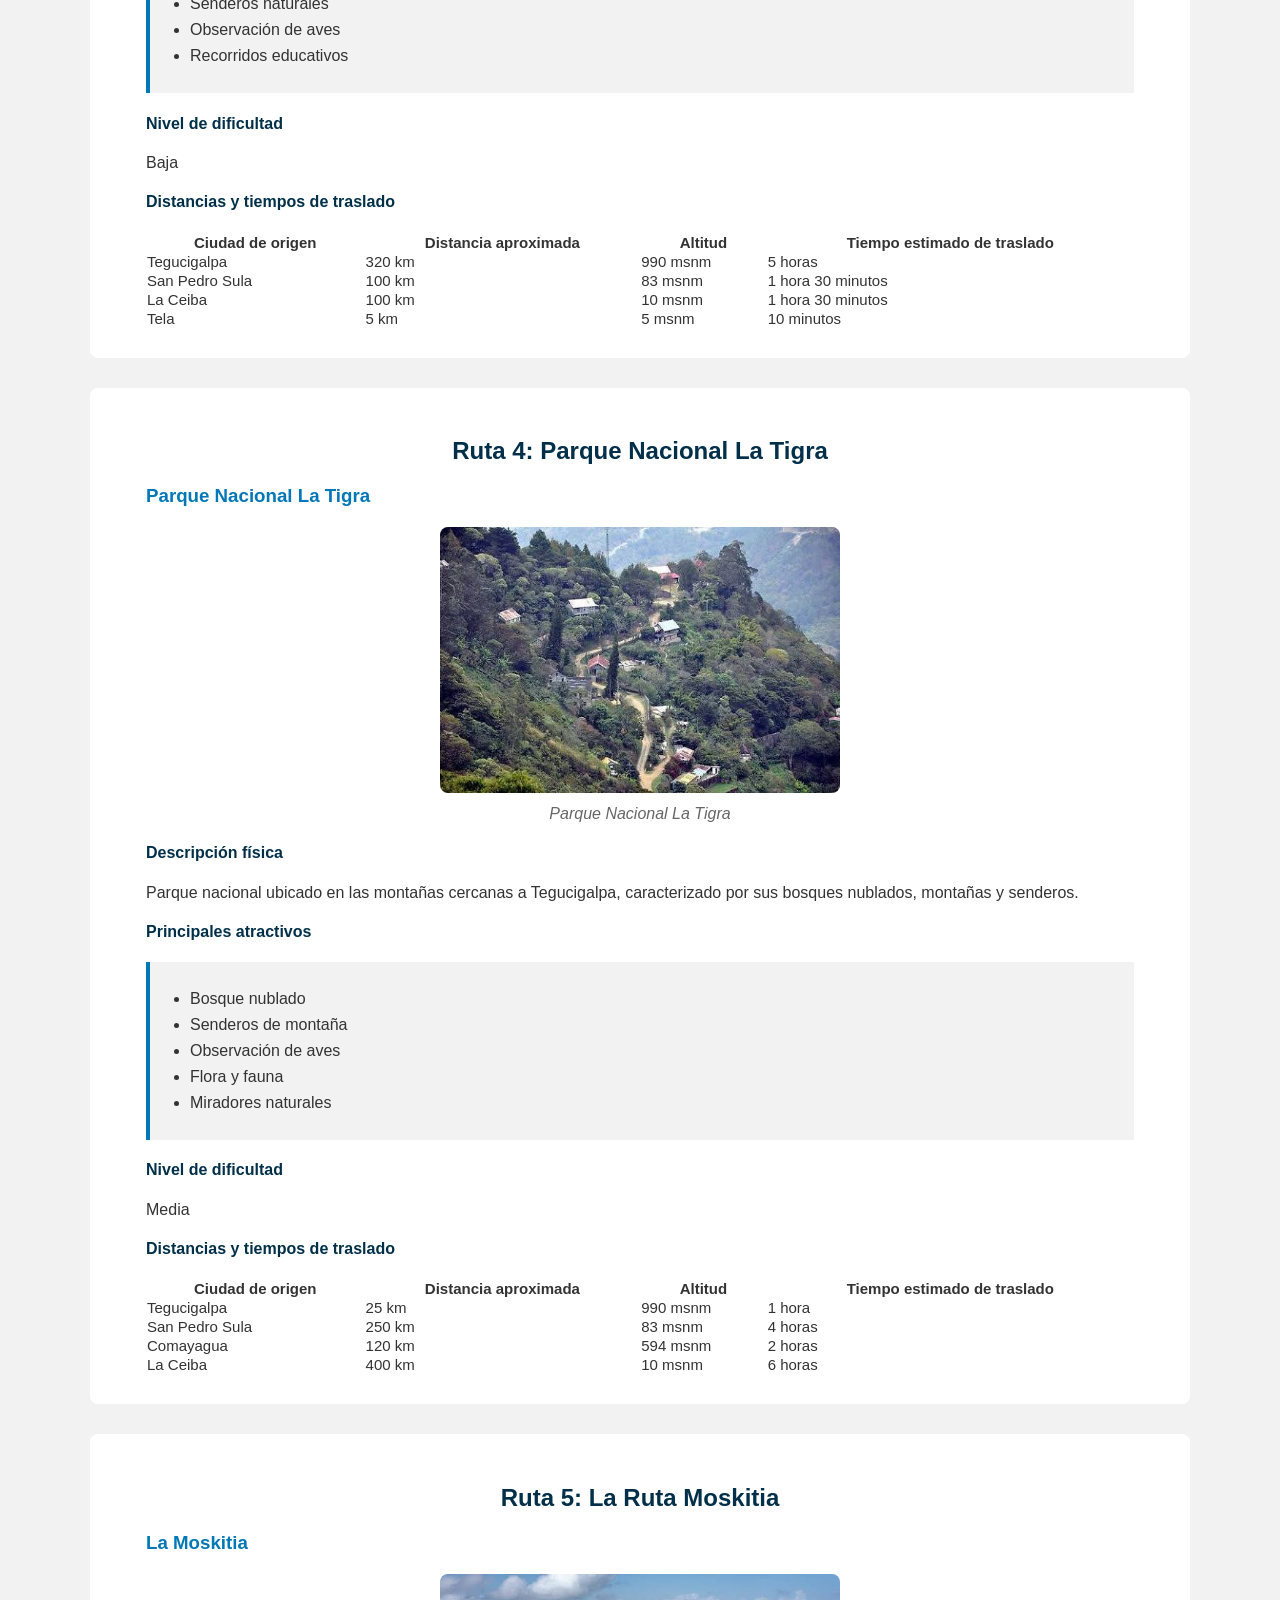
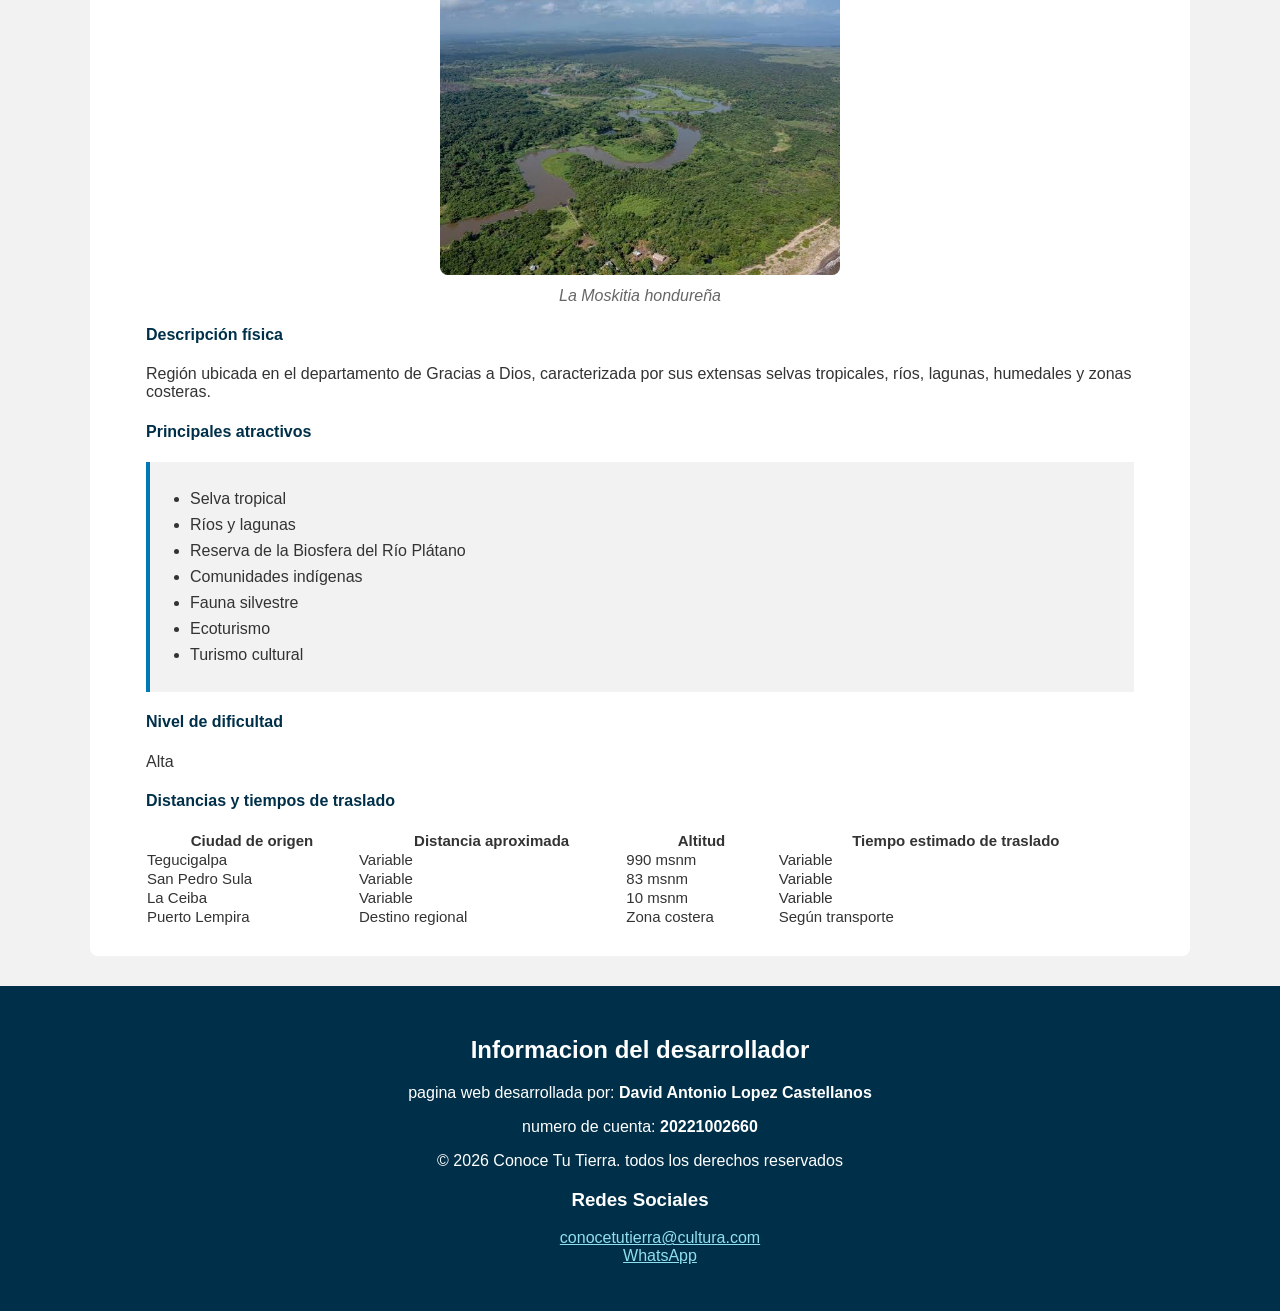
<file: destinos.html>
<!DOCTYPE html>
<html lang="es">
    <head>
        <meta charset="UTF-8">
        <meta name="viewport" content="width=device-width, initial-scale=1.0">
        <title>Honduras cultural</title>
        <link rel="stylesheet" href="styles/destinos.css">
    </head>

<body>
        <header>
            <h1>Honduras cultural: Destinos</h1>
            <p>Donde cada comunidad te cuenta una historia y cada tradición te comparte un hogar.</p>
        </header>
        <nav>
            <ul>
                <li><a href="index.html">Inicio</a></li>
                <li><a href="destinos.html">Destinos y rutas</a></li>
                <li><a href="cultura.html">Cultura y gastronomia</a></li>
                <li><a href="reservaciones.html">Reservaciones</a></li>
                <li><a href="contacto.html">Contacto</a></li>
            </ul>
        </nav>

    <main>

        <section>
            <h2>Rutas Turísticas</h2>

            <p>
                Honduras cuenta con una gran diversidad de destinos turísticos,
                naturales y culturales distribuidos en diferentes regiones del país.
            </p>
        </section>


        <!-- RUTA 1 -->

        <section id="pico-bonito">

            <h2>Ruta 1: Parque Nacional Pico Bonito</h2>

            <article>

                <h3>Parque Nacional Pico Bonito</h3>

                <figure>
                    <img src="images/picoBonito.jpeg" alt="Parque Nacional Pico Bonito" width="400">
                    <figcaption>Parque Nacional Pico Bonito, La Ceiba</figcaption>
                </figure>

                <h4>Descripción física</h4>

                <p>
                    Parque nacional ubicado en la zona norte de Honduras,
                    caracterizado por sus montañas, bosques tropicales,
                    ríos y cascadas.
                </p>
                <h4>Principales atractivos</h4>

                <ul>
                    <li>Bosques tropicales</li>
                    <li>Ríos y cascadas</li>
                    <li>Senderos naturales</li>
                    <li>Observación de aves</li>
                    <li>Paisajes montañosos</li>
                </ul>

                <h4>Nivel de dificultad</h4>

                <p>Media - Alta</p>

                <h4>Distancias y tiempos de traslado</h4>

                <table>

                    <thead>
                        <tr>
                            <th>Ciudad de origen</th>
                            <th>Distancia aproximada</th>
                            <th>Altitud</th>
                            <th>Tiempo estimado de traslado</th>
                        </tr>
                    </thead>

                    <tbody>
                        <tr>
                            <td>Tegucigalpa</td>
                            <td>400 km</td>
                            <td>990 msnm</td>
                            <td>7 horas</td>
                        </tr>

                        <tr>
                            <td>San Pedro Sula</td>
                            <td>200 km</td>
                            <td>83 msnm</td>
                            <td>3 horas</td>
                        </tr>

                        <tr>
                            <td>La Ceiba</td>
                            <td>20 km</td>
                            <td>10 msnm</td>
                            <td>30 minutos</td>
                        </tr>

                        <tr>
                            <td>Comayagua</td>
                            <td>320 km</td>
                            <td>594 msnm</td>
                            <td>5 horas</td>
                        </tr>
                    </tbody>
                </table>
            </article>
        </section>


        <!-- cuero y Salado -->

        <section id="cuero-salado">

            <h2>Ruta 2: Refugio de Vida Silvestre Cuero y Salado</h2>

            <article>

                <h3>Refugio de Vida Silvestre Cuero y Salado</h3>

                <figure>
                    <img src="images/cueroSalado.webp" alt="Refugio de Vida Silvestre Cuero y Salado" width="400">
                    <figcaption>Refugio de Vida Silvestre Cuero y Salado</figcaption>
                </figure>

                <h4>Descripción física</h4>
                <p>
                    Área protegida de la costa norte de Honduras formada por
                    humedales, manglares, ríos, canales y zonas de bosque tropical.
                </p>
                <h4>Principales atractivos</h4>

                <ul>
                    <li>Manglares</li>
                    <li>Recorridos en lancha</li>
                    <li>Observación de aves</li>
                    <li>Fauna silvestre</li>
                    <li>Canales naturales</li>
                </ul>

                <h4>Nivel de dificultad</h4>
                <p>Baja - Media</p>

                <h4>Distancias y tiempos de traslado</h4>

                <table>

                    <thead>
                        <tr>
                            <th>Ciudad de origen</th>
                            <th>Distancia aproximada</th>
                            <th>Altitud</th>
                            <th>Tiempo estimado de traslado</th>
                        </tr>
                    </thead>

                    <tbody>
                        <tr>
                            <td>Tegucigalpa</td>
                            <td>420 km</td>
                            <td>990 msnm</td>
                            <td>7 horas</td>
                        </tr>

                        <tr>
                            <td>San Pedro Sula</td>
                            <td>180 km</td>
                            <td>83 msnm</td>
                            <td>3 horas</td>
                        </tr>

                        <tr>
                            <td>La Ceiba</td>
                            <td>40 km</td>
                            <td>10 msnm</td>
                            <td>1 hora</td>
                        </tr>

                        <tr>
                            <td>Tela</td>
                            <td>70 km</td>
                            <td>5 msnm</td>
                            <td>1 hora 30 minutos</td>
                        </tr>
                    </tbody>


                </table>
            </article>
        </section>


        <!-- Lancetilla -->

        <section id="lancetilla">

            <h2>Ruta 3: Jardín Botánico Lancetilla</h2>

            <article>

                <h3>Jardín Botánico Lancetilla</h3>

                <figure>
                    <img src="images/lancetilla.jpeg" alt="Jardín Botánico Lancetilla" width="400">
                    <figcaption>Jardín Botánico Lancetilla, Tela</figcaption>
                </figure>

                <h4>Descripción física</h4>

                <p>
                    Jardín botánico ubicado cerca de Tela, caracterizado por
                    su gran diversidad de especies vegetales tropicales,
                    senderos y áreas naturales.
                </p>

                <h4>Principales atractivos</h4>

                <ul>
                    <li>Flora tropical</li>
                    <li>Colecciones botánicas</li>
                    <li>Senderos naturales</li>
                    <li>Observación de aves</li>
                    <li>Recorridos educativos</li>
                </ul>

                <h4>Nivel de dificultad</h4>

                <p>Baja</p>

                <h4>Distancias y tiempos de traslado</h4>

                <table>

                    <thead>
                        <tr>
                            <th>Ciudad de origen</th>
                            <th>Distancia aproximada</th>
                            <th>Altitud</th>
                            <th>Tiempo estimado de traslado</th>
                        </tr>
                    </thead>

                    <tbody>
                        <tr>
                            <td>Tegucigalpa</td>
                            <td>320 km</td>
                            <td>990 msnm</td>
                            <td>5 horas</td>
                        </tr>

                        <tr>
                            <td>San Pedro Sula</td>
                            <td>100 km</td>
                            <td>83 msnm</td>
                            <td>1 hora 30 minutos</td>
                        </tr>

                        <tr>
                            <td>La Ceiba</td>
                            <td>100 km</td>
                            <td>10 msnm</td>
                            <td>1 hora 30 minutos</td>
                        </tr>

                        <tr>
                            <td>Tela</td>
                            <td>5 km</td>
                            <td>5 msnm</td>
                            <td>10 minutos</td>
                        </tr>
                    </tbody>

                </table>

            </article>

        </section>


        <!-- Ruta 4 -->

        <section id="la-tigra">

            <h2>Ruta 4: Parque Nacional La Tigra</h2>

            <article>

                <h3>Parque Nacional La Tigra</h3>

                <figure>
                    <img src="images/laTigra.jpeg" alt="Parque Nacional La Tigra" width="400">
                    <figcaption>Parque Nacional La Tigra</figcaption>
                </figure>

                <h4>Descripción física</h4>

                <p>
                    Parque nacional ubicado en las montañas cercanas a Tegucigalpa,
                    caracterizado por sus bosques nublados, montañas y senderos.
                </p>

                <h4>Principales atractivos</h4>

                <ul>
                    <li>Bosque nublado</li>
                    <li>Senderos de montaña</li>
                    <li>Observación de aves</li>
                    <li>Flora y fauna</li>
                    <li>Miradores naturales</li>
                </ul>

                <h4>Nivel de dificultad</h4>

                <p>Media</p>

                <h4>Distancias y tiempos de traslado</h4>

                <table>

                    <thead>
                        <tr>
                            <th>Ciudad de origen</th>
                            <th>Distancia aproximada</th>
                            <th>Altitud</th>
                            <th>Tiempo estimado de traslado</th>
                        </tr>
                    </thead>

                    <tbody>
                        <tr>
                            <td>Tegucigalpa</td>
                            <td>25 km</td>
                            <td>990 msnm</td>
                            <td>1 hora</td>
                        </tr>

                        <tr>
                            <td>San Pedro Sula</td>
                            <td>250 km</td>
                            <td>83 msnm</td>
                            <td>4 horas</td>
                        </tr>

                        <tr>
                            <td>Comayagua</td>
                            <td>120 km</td>
                            <td>594 msnm</td>
                            <td>2 horas</td>
                        </tr>

                        <tr>
                            <td>La Ceiba</td>
                            <td>400 km</td>
                            <td>10 msnm</td>
                            <td>6 horas</td>
                        </tr>
                    </tbody>

                </table>

            </article>

        </section>


        <!-- RUTA 5 -->

        <section id="moskitia">

            <h2>Ruta 5: La Ruta Moskitia</h2>

            <article>

                <h3>La Moskitia</h3>

                <figure>
                    <img src="images/mosquitia.jpeg" alt="La Moskitia hondureña" width="400">
                    <figcaption>La Moskitia hondureña</figcaption>
                </figure>

                <h4>Descripción física</h4>

                <p>
                    Región ubicada en el departamento de Gracias a Dios,
                    caracterizada por sus extensas selvas tropicales,
                    ríos, lagunas, humedales y zonas costeras.
                </p>

                <h4>Principales atractivos</h4>

                <ul>
                    <li>Selva tropical</li>
                    <li>Ríos y lagunas</li>
                    <li>Reserva de la Biosfera del Río Plátano</li>
                    <li>Comunidades indígenas</li>
                    <li>Fauna silvestre</li>
                    <li>Ecoturismo</li>
                    <li>Turismo cultural</li>
                </ul>

                <h4>Nivel de dificultad</h4>

                <p>Alta</p>

                <h4>Distancias y tiempos de traslado</h4>

                <table>

                    <thead>
                        <tr>
                            <th>Ciudad de origen</th>
                            <th>Distancia aproximada</th>
                            <th>Altitud</th>
                            <th>Tiempo estimado de traslado</th>
                        </tr>
                    </thead>

                    <tbody>
                        <tr>
                            <td>Tegucigalpa</td>
                            <td>Variable</td>
                            <td>990 msnm</td>
                            <td>Variable</td>
                        </tr>

                        <tr>
                            <td>San Pedro Sula</td>
                            <td>Variable</td>
                            <td>83 msnm</td>
                            <td>Variable</td>
                        </tr>

                        <tr>
                            <td>La Ceiba</td>
                            <td>Variable</td>
                            <td>10 msnm</td>
                            <td>Variable</td>
                        </tr>
                        <tr>
                            <td>Puerto Lempira</td>
                            <td>Destino regional</td>
                            <td>Zona costera</td>
                            <td>Según transporte</td>
                        </tr>
                    </tbody>
                </table>
            </article>

        </section>

    </main>


        <footer>
            <h2>Informacion del desarrollador</h2>

            <p>
                pagina web desarrollada por:
                <strong>David Antonio Lopez Castellanos</strong>
            </p>
            <p>
                numero de cuenta:
                <strong>20221002660</strong>
            </p>
            <p>
                &copy; 2026 Conoce Tu Tierra.
                todos los derechos reservados
            </p>

            <h3>Redes Sociales</h3>

            <ul>
                <li>
                    <a href="https://conocetutierra@cultura.com">conocetutierra@cultura.com</a>
                </li>
                <li>
                    <a href="https://wa.me/50411223344">WhatsApp</a>
                </li>
            </ul>
        </footer>

</body>
</html>
</file>
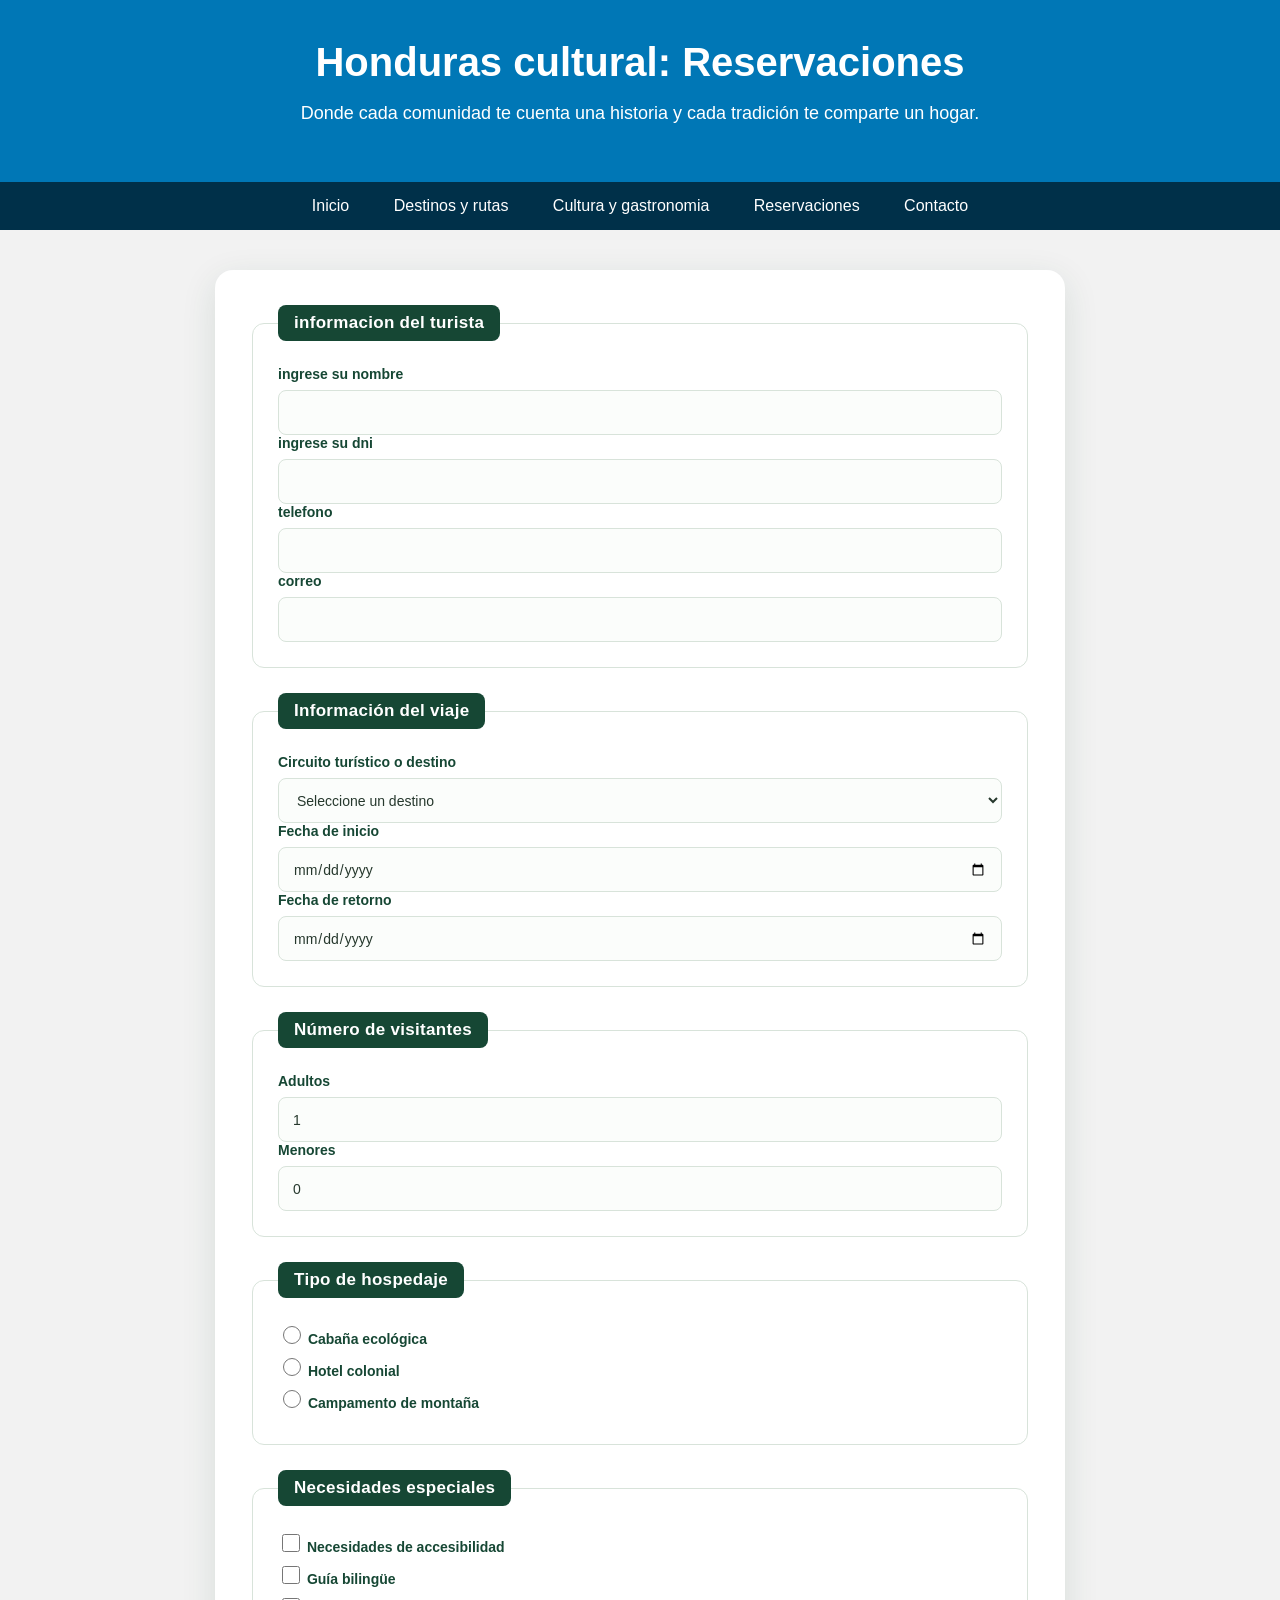
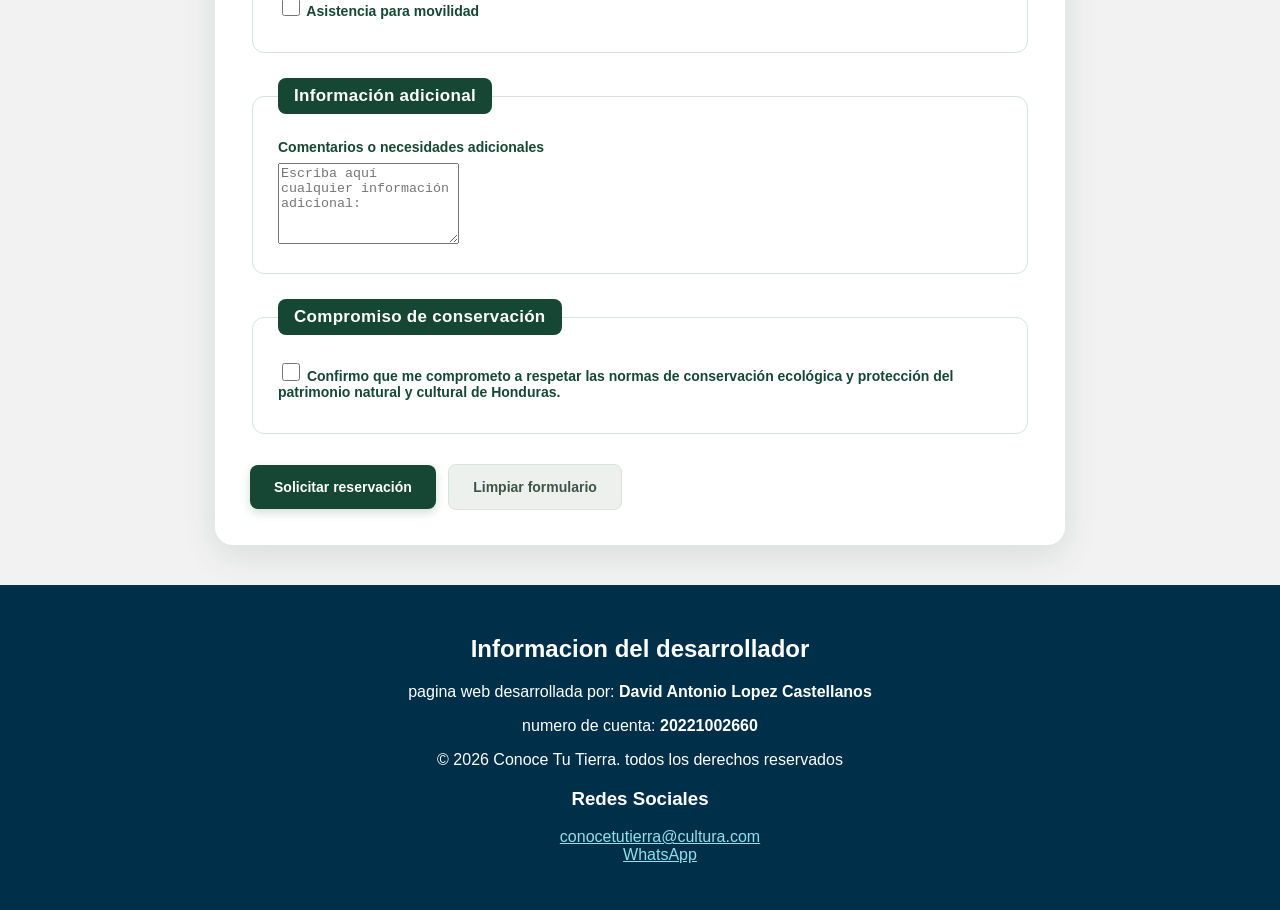
<file: reservaciones.html>
<!DOCTYPE html>
<html lang="es">
    <head>
        <meta charset="UTF-8">
        <meta name="viewport" content="width=device-width, initial-scale=1.0">
        <title>Honduras cultural</title>
        <link rel="stylesheet" href="styles/reservaciones.css">
    </head>
    <body>
        <header>
            <h1>Honduras cultural: Reservaciones</h1>
            <p>Donde cada comunidad te cuenta una historia y cada tradición te comparte un hogar.</p>
        </header>
        <nav>
            <ul>
                <li><a href="index.html">Inicio</a></li>
                <li><a href="destinos.html">Destinos y rutas</a></li>
                <li><a href="cultura.html">Cultura y gastronomia</a></li>
                <li><a href="reservaciones.html">Reservaciones</a></li>
                <li><a href="contacto.html">Contacto</a></li>
            </ul>
        </nav>
        <main>

            <form action="formulario.php" method="post">
                <fieldset>
                    <legend>informacion del turista</legend>
                    <div>
                        <label for="">ingrese su nombre</label>
                        <input type="text" name="nombre" required>
                    </div>
                    <div>
                        <label for="">ingrese su dni</label>
                        <input type="number" name="dni" id="dni" required minlength="13" maxlength="13">
                    </div>
                    <div>
                        <label for="">telefono</label>
                        <input type="number" name="telefono" id="telefono" required minlength="8" maxlength="8">
                    </div>
                    <div>
                        <label for="">correo</label>
                        <input type="email" name="correo" id="correo" required>
                    </div>

                </fieldset>

                <fieldset>
                    <legend>Información del viaje</legend>

                    <label for="destino">Circuito turístico o destino</label>
                    <select id="destino" name="destino" required>
                        <option value="">Seleccione un destino</option>
                        <option value="copan">Ruta Maya y Copán</option>
                        <option value="islas">Islas de la Bahía</option>
                        <option value="lenca">Ruta Lenca</option>
                        <option value="caribe">Ruta del Caribe</option>
                        <option value="cafe">Ruta del Café</option>
                        <option value="naturaleza">Montañas y naturaleza</option>
                        <option value="historico">Circuito histórico y cultural</option>
                        <option value="otro">Otro</option>
                    </select>

                    <label for="inicio">Fecha de inicio</label>
                    <input type="date"  id="inicio" name="inicio" required>

                    <label for="retorno">Fecha de retorno</label>
                    <input type="date" id="retorno" name="retorno" required>

                </fieldset>

                <fieldset>
                    <legend>Número de visitantes</legend>

                    <label for="adultos">Adultos</label>
                    <input type="number" id="adultos" name="adultos" min="1" max="50" value="1" required >

                    <label for="menores">Menores</label>
                    <input type="number" id="menores" name="menores" min="0" max="50" value="0" >

                </fieldset>

                <fieldset>
                    <legend>Tipo de hospedaje</legend>

                    <label>
                        <input type="radio" name="hospedaje" value="cabana" required >
                        Cabaña ecológica
                    </label>

                    <label>
                        <input type="radio" name="hospedaje" value="hotel" >
                        Hotel colonial
                    </label>

                    <label>
                        <input type="radio" name="hospedaje" value="campamento" >
                        Campamento de montaña
                    </label>

                </fieldset>

                <fieldset>
                    <legend>Necesidades especiales</legend>

                    <label>
                        <input type="checkbox" name="accesibilidad" value="si" >
                        Necesidades de accesibilidad
                    </label>

                    <label>
                        <input type="checkbox" name="guia_bilingue" value="si" >
                        Guía bilingüe
                    </label>

                    <label>
                        <input type="checkbox" name="movilidad" value="si" >
                        Asistencia para movilidad
                    </label>

                </fieldset>

                <fieldset>
                    <legend>Información adicional</legend>

                    <label for="comentarios">
                        Comentarios o necesidades adicionales
                    </label>

                    <textarea id="comentarios" name="comentarios" rows="5" maxlength="500" placeholder="Escriba aquí cualquier información adicional:" ></textarea>
                </fieldset>

                <fieldset>
                    <legend>Compromiso de conservación</legend>

                    <label>
                        <input type="checkbox" name="compromiso" value="acepto" required >
                        Confirmo que me comprometo a respetar las normas
                        de conservación ecológica y protección del patrimonio
                        natural y cultural de Honduras.
                    </label>

                </fieldset>

                <button type="submit">
                    Solicitar reservación
                </button>

                <button type="reset">
                    Limpiar formulario
                </button>

            </form>
        </main>

        <footer>
            <h2>Informacion del desarrollador</h2>

            <p>
                pagina web desarrollada por:
                <strong>David Antonio Lopez Castellanos</strong>
            </p>
            <p>
                numero de cuenta:
                <strong>20221002660</strong>
            </p>
            <p>
                &copy; 2026 Conoce Tu Tierra.
                todos los derechos reservados
            </p>

            <h3>Redes Sociales</h3>

            <ul>
                <li>
                    <a href="https://conocetutierra@cultura.com">conocetutierra@cultura.com</a>
                </li>
                <li>
                    <a href="https://wa.me/50411223344">
                    WhatsApp</a>
                </li>
            </ul>
        </footer>

    </body>
</html>
</file>
<file: styles/index.css>
body {
    font-family: Arial, sans-serif;
    margin: 0;
    background-color: #f2f2f2;
    color: #333;
}

header {
    background-color: #0077b6;
    color: white;
    text-align: center;
    padding: 40px 20px;
}

header h1 {
    margin: 0;
    font-size: 40px;
}

header p {
    font-size: 18px;
}

/* Menú */
nav {
    background-color: #003049;
}

nav ul {
    list-style: none;
    margin: 0;
    padding: 0;
    text-align: center;
}

nav li {
    display: inline-block;
}

nav a {
    display: block;
    color: white;
    text-decoration: none;
    padding: 15px 20px;
}

nav a:hover {
    background-color: #0077b6;
}

main {
    width: 90%;
    max-width: 1100px;
    margin: auto;
}

section {
    background-color: white;
    margin: 30px 0;
    padding: 30px;
    border-radius: 8px;
}

section h2,
section h3 {
    color: #003049;
}

button {
    background-color: #0077b6;
    color: white;
    border: none;
    padding: 12px 20px;
    border-radius: 5px;
    cursor: pointer;
}

button:hover {
    background-color: #005f8a;
}

article {
    display: inline-block;
    vertical-align: top;
    width: 30%;
    margin: 1%;
    background-color: #f8f8f8;
    padding: 15px;
    box-sizing: border-box;
    border-radius: 8px;
}

article img {
    width: 100%;
    height: 200px;
    object-fit: cover;
}

article h3 {
    margin-top: 10px;
}

/* Datos */
dl {
    margin: 0;
}

dt {
    font-weight: bold;
    color: #0077b6;
    margin-top: 15px;
}

dd {
    margin-left: 20px;
}

#feriado {
    background-color: #e0f7fa;
    border-left: 5px solid #0077b6;
}

/*informacion personal*/
footer {
    background-color: #003049;
    color: white;
    text-align: center;
    padding: 30px;
}

footer h2,
footer h3 {
    color: white;
}

footer ul {
    list-style: none;
}

footer a {
    color: #90e0ef;
}
</file>
<file: styles/contacto.css>
:root {
    --verde-oscuro: #164734;
    --verde: #26734d;
    --verde-claro: #eaf4ed;
    --dorado: #d4a843;
    --blanco: #ffffff;
    --gris: #647067;
    --borde: #d8e3da;
    --fondo: #f4f8f4;
}

body {
    font-family: Arial, sans-serif;
    margin: 0;
    background-color: #f2f2f2;
    color: #333;
}

header {
    background-color: #0077b6;
    color: white;
    text-align: center;
    padding: 40px 20px;
}

header h1 {
    margin: 0;
    font-size: 40px;
}

header p {
    font-size: 18px;
}

/* Menú */
nav {
    background-color: #003049;
}

nav ul {
    list-style: none;
    margin: 0;
    padding: 0;
    text-align: center;
}

nav li {
    display: inline-block;
}

nav a {
    display: block;
    color: white;
    text-decoration: none;
    padding: 15px 20px;
}

nav a:hover {
    background-color: #0077b6;
}


form {
    width: 90%;
    max-width: 850px;
    margin: 40px auto;
    padding: 35px;
    background-color: var(--blanco);
    border-radius: 18px;
    box-shadow: 0 10px 35px rgba(22, 71, 52, 0.12);
    box-sizing: border-box;
    font-family: 'Segoe UI', Arial, sans-serif;
    color: #26382d;
}

fieldset {
    border: 1px solid var(--borde);
    border-radius: 12px;
    padding: 25px;
    margin-bottom: 25px;
    background-color: #ffffff;
    transition: border-color 0.3s ease, box-shadow 0.3s ease;
}


#ubicacion {
    display: flex;
    flex-wrap: wrap;
    gap: 20px;
}

#ubicacion h2 {
    width: 100%;
}

#ubicacion article {
    flex: 1;
    min-width: 220px;
    padding: 15px;
    background-color: #eaf4ed;
    border-left: 4px solid #26734d;
    border-radius: 8px;
}

#mapa-esquematico {
    text-align: center;
}

#mapa-esquematico .mapa-esquematico {
    padding: 20px;
    background-color: #eaf4ed;
    border-radius: 10px;
}

#asistenciaTuristica > div {
    display: inline-block;
    vertical-align: top;
    width: 48%;
    padding: 15px;
    background-color: #f4f8f4;
    border-radius: 8px;
}

#contactar ul {
    list-style: none;
    padding: 0;
}

#contactar a {
    display: inline-flex;
    align-items: center;
    gap: 10px;
    padding: 10px;
    background-color: #eaf4ed;
    border-radius: 8px;
    text-decoration: none;
    color: #164734;
}

#consultas form {
    display: flex;
    flex-wrap: wrap;
    gap: 15px;
}

#consultas form > div {
    display: flex;
    flex-direction: column;
    flex: 1 1 40%;
    gap: 8px;
}

#consultas input:not([type="checkbox"]),
#consultas select,
#consultas textarea {
    padding: 10px;
    border: 1px solid #cbd9ce;
    border-radius: 6px;
}

#consultas form > div:nth-last-child(2),
#consultas form > div:last-child {
    flex-basis: 100%;
}

#consultas input[type="checkbox"] {
    accent-color: #26734d;
}

#consultas button {
    padding: 12px 18px;
    border: none;
    border-radius: 6px;
    background-color: #164734;
    color: white;
    cursor: pointer;
}

#consultas button[type="reset"] {
    background-color: #dce5dd;
    color: #164734;
}

@media (max-width: 600px) {
    #asistenciaTuristica > div {
        width: 100%;
    }

    #consultas form > div {
        flex-basis: 100%;
    }
}



.mapa {
    position: relative;
    width: 700px;
    height: 500px;
    background-image: url("../images/mapaHn.avif");
    background-size: contain;
    background-repeat: no-repeat;
    background-position: center;
}

.ubicacion {
    position: absolute;
    display: flex;
    align-items: center;
    gap: 8px;
    font-weight: bold;
}

.punto {
    font-size: 30px;
    color: red;
}

.san-pedro {
    top: 38%;
    left: 30%;
}

.la-ceiba {
    top: 30%;
    left: 45%;
}

.tegucigalpa {
    top: 55%;
    left: 40%;
}







/*informacion personal*/
footer {
    background-color: #003049;
    color: white;
    text-align: center;
    padding: 30px;
}

footer h2,
footer h3 {
    color: white;
}

footer ul {
    list-style: none;
}

footer a {
    color: #90e0ef;
}
</file>
<file: styles/cultura.css>
body {
    font-family: Arial, sans-serif;
    margin: 0;
    background-color: #f2f2f2;
    color: #333;
}


header {
    background-color: #0077b6;
    color: white;
    text-align: center;
    padding: 40px 20px;
}

header h1 {
    margin: 0;
    font-size: 40px;
}

header p {
    font-size: 18px;
}

/**menu**/

nav {
    background-color: #003049;
}

nav ul {
    list-style: none;
    margin: 0;
    padding: 0;
    text-align: center;
}

nav li {
    display: inline-block;
}

nav a {
    display: block;
    color: white;
    text-decoration: none;
    padding: 15px 20px;
}

nav a:hover {
    background-color: #0077b6;
}




main {
    width: 90%;
    max-width: 1100px;
    margin: auto;
}


#intro {
    background-color: #e0f7fa;
    border-left: 8px solid #0077b6;
    text-align: center;
    padding: 40px;
}

#intro h2 {
    color: #003049;
    font-size: 30px;
    margin-bottom: 20px;
}

#intro p {
    max-width: 850px;
    margin: 15px auto;
    font-size: 18px;
    line-height: 1.7;
}


section {
    background-color: white;
    margin: 30px 0;
    padding: 30px;
    border-radius: 8px;
}

section h2 {
    color: #003049;
    text-align: center;
}

#proceres h3{
    text-align: left;
}

section h3 {
    color: #0077b6;
    text-align: center;
}

section h4 {
    color: #003049;
}


article {
    width: 95%;
    margin: auto;
}


figure {
    text-align: center;
    margin: 20px 0;
}

figure img {
    width: 400px;
    max-width: 100%;
    height: auto;
    border-radius: 8px;
}

figcaption {
    color: #666;
    margin-top: 8px;
    font-style: italic;
}

article ul {
    background-color: #f2f2f2;
    padding: 20px 40px;
    border-left: 4px solid #0077b6;
}

article li {
    margin: 8px 0;
}

table {
    width: 100%;
    border-collapse: collapse;
    margin-top: 20px;
    font-size: 15px;
}

th {
    background-color: #003049;
    color: white;
    padding: 12px;
}

td {
    padding: 10px;
    border: 1px solid #ccc;
    text-align: center;
}

tr:nth-child(even) {
    background-color: #f2f2f2;
}



/*informacion personal*/
footer {
    background-color: #003049;
    color: white;
    text-align: center;
    padding: 30px;
}


footer h2,
footer h3 {
    color: white;
}

footer ul {
    list-style: none;
}

footer a {
    color: #90e0ef;
}
</file>
<file: styles/destinos.css>
body {
    font-family: Arial, sans-serif;
    margin: 0;
    background-color: #f2f2f2;
    color: #333;
}


header {
    background-color: #0077b6;
    color: white;
    text-align: center;
    padding: 40px 20px;
}

header h1 {
    margin: 0;
    font-size: 40px;
}

header p {
    font-size: 18px;
}

/**menu**/

nav {
    background-color: #003049;
}

nav ul {
    list-style: none;
    margin: 0;
    padding: 0;
    text-align: center;
}

nav li {
    display: inline-block;
}

nav a {
    display: block;
    color: white;
    text-decoration: none;
    padding: 15px 20px;
}

nav a:hover {
    background-color: #0077b6;
}


main {
    width: 90%;
    max-width: 1100px;
    margin: auto;
}

section {
    background-color: white;
    margin: 30px 0;
    padding: 30px;
    border-radius: 8px;
}

section h2 {
    color: #003049;
    text-align: center;
}

section h3 {
    color: #0077b6;
}

section h4 {
    color: #003049;
}


article {
    width: 95%;
    margin: auto;
}


figure {
    text-align: center;
    margin: 20px 0;
}

figure img {
    width: 400px;
    max-width: 100%;
    height: auto;
    border-radius: 8px;
}

figcaption {
    color: #666;
    margin-top: 8px;
    font-style: italic;
}


article ul {
    background-color: #f2f2f2;
    padding: 20px 40px;
    border-left: 4px solid #0077b6;
}

article li {
    margin: 8px 0;
}

table {
    width: 100%;
    border-collapse: collapse;
    margin-top: 20px;
    font-size: 15px;
}

/*informacion personal*/
footer {
    background-color: #003049;
    color: white;
    text-align: center;
    padding: 30px;
}


footer h2,
footer h3 {
    color: white;
}

footer ul {
    list-style: none;
}

footer a {
    color: #90e0ef;
}
</file>
<file: styles/reservaciones.css>
:root {
    --verde-oscuro: #164734;
    --verde: #26734d;
    --verde-claro: #eaf4ed;
    --dorado: #d4a843;
    --blanco: #ffffff;
    --gris: #647067;
    --borde: #d8e3da;
    --fondo: #f4f8f4;
}

body {
    font-family: Arial, sans-serif;
    margin: 0;
    background-color: #f2f2f2;
    color: #333;
}

header {
    background-color: #0077b6;
    color: white;
    text-align: center;
    padding: 40px 20px;
}

header h1 {
    margin: 0;
    font-size: 40px;
}

header p {
    font-size: 18px;
}

/* Menú */
nav {
    background-color: #003049;
}

nav ul {
    list-style: none;
    margin: 0;
    padding: 0;
    text-align: center;
}

nav li {
    display: inline-block;
}

nav a {
    display: block;
    color: white;
    text-decoration: none;
    padding: 15px 20px;
}

nav a:hover {
    background-color: #0077b6;
}


form {
    width: 90%;
    max-width: 850px;
    margin: 40px auto;
    padding: 35px;
    background-color: var(--blanco);
    border-radius: 18px;
    box-shadow: 0 10px 35px rgba(22, 71, 52, 0.12);
    box-sizing: border-box;
    font-family: 'Segoe UI', Arial, sans-serif;
    color: #26382d;
}

fieldset {
    border: 1px solid var(--borde);
    border-radius: 12px;
    padding: 25px;
    margin-bottom: 25px;
    background-color: #ffffff;
    transition: border-color 0.3s ease, box-shadow 0.3s ease;
}


/* titulo de cada seccion*/
legend {
    padding: 8px 16px;
    background-color: var(--verde-oscuro);
    color: var(--blanco);
    font-size: 17px;
    font-weight: 600;
    border-radius: 8px;
    letter-spacing: 0.3px;
}

#infoPersonal {
    display: grid;
    grid-template-columns: repeat(2, minmax(0, 1fr));
    gap: 20px;
}

#infoPersonal legend {
    grid-column: 1 / -1;
}

#infoPersonal div {
    display: flex;
    flex-direction: column;
    gap: 8px;
}

form label {
    display: block;
    margin-bottom: 8px;
    font-size: 14px;
    font-weight: 600;
    color: var(--verde-oscuro);
}

form input:not([type="checkbox"]):not([type="radio"]),
form select {
    width: 100%;
    min-height: 45px;
    padding: 12px 14px;
    border: 1px solid var(--borde);
    border-radius: 8px;
    background-color: #fbfdfb;
    color: #26382d;
    font-family: inherit;
    font-size: 14px;
    box-sizing: border-box;
    outline: none;
    transition: border-color 0.3s ease, box-shadow 0.3s ease, background-color 0.3s ease;
}

form input:not([type="checkbox"]):not([type="radio"]):focus,
form select:focus {
    border-color: var(--verde);
    background-color: #ffffff;
    box-shadow: 0 0 0 3px rgba(38, 115, 77, 0.12);
}

#infoViaje label {
    margin-top: 16px;
}

#infoViaje label:first-of-type {
    margin-top: 5px;
}

#nVisitantes {
    display: grid;
    grid-template-columns: repeat(2, minmax(0, 1fr));
    gap: 15px 20px;
}

#nVisitantes legend {
    grid-column: 1 / -1;
}

#nVisitantes label {
    margin-bottom: 0;
}

#hospedaje label,
#datosAdjuntos label {
    display: flex;
    align-items: center;
    gap: 10px;
    padding: 13px 15px;
    margin: 10px 0;
    background-color: var(--fondo);
    border: 1px solid transparent;
    border-radius: 8px;
    cursor: pointer;
    transition: background-color 0.3s ease,
                border-color 0.3s ease;
}

#hospedaje label:hover,
#datosAdjuntos label:hover {
    background-color: var(--verde-claro);
    border-color: #b8d3bf;
}

form input[type="radio"],
form input[type="checkbox"] {
    width: 18px;
    height: 18px;
    flex-shrink: 0;
    accent-color: var(--verde);
    cursor: pointer;
}

#checkCompromiso {
    background-color: var(--verde-claro);
    border-color: #c7dfcd;
}

#checkCompromiso label {
    display: flex;
    align-items: flex-start;
    gap: 12px;
    line-height: 1.7;
    font-weight: 400;
    cursor: pointer;
}

#checkCompromiso input {
    margin-top: 4px;
}

form button {
    display: inline-block;
    padding: 14px 24px;
    margin: 5px 8px 0 0;
    border: none;
    border-radius: 8px;
    font-size: 14px;
    font-weight: 700;
    font-family: inherit;
    cursor: pointer;
    transition: background-color 0.3s ease,
                transform 0.2s ease,
                box-shadow 0.3s ease;
}

form button[type="submit"] {
    background-color: var(--verde-oscuro);
    color: var(--blanco);
    box-shadow: 0 4px 10px rgba(22, 71, 52, 0.18);
}

form button[type="submit"]:hover {
    background-color: var(--verde);
    transform: translateY(-2px);
    box-shadow: 0 6px 15px rgba(22, 71, 52, 0.22);
}

form button[type="reset"] {
    background-color: #edf1ed;
    color: #405348;
    border: 1px solid var(--borde);
}

form button[type="reset"]:hover {
    background-color: #dce6dd;
    transform: translateY(-2px);
}





/*informacion personal*/
footer {
    background-color: #003049;
    color: white;
    text-align: center;
    padding: 30px;
}

footer h2,
footer h3 {
    color: white;
}

footer ul {
    list-style: none;
}

footer a {
    color: #90e0ef;
}
</file>
